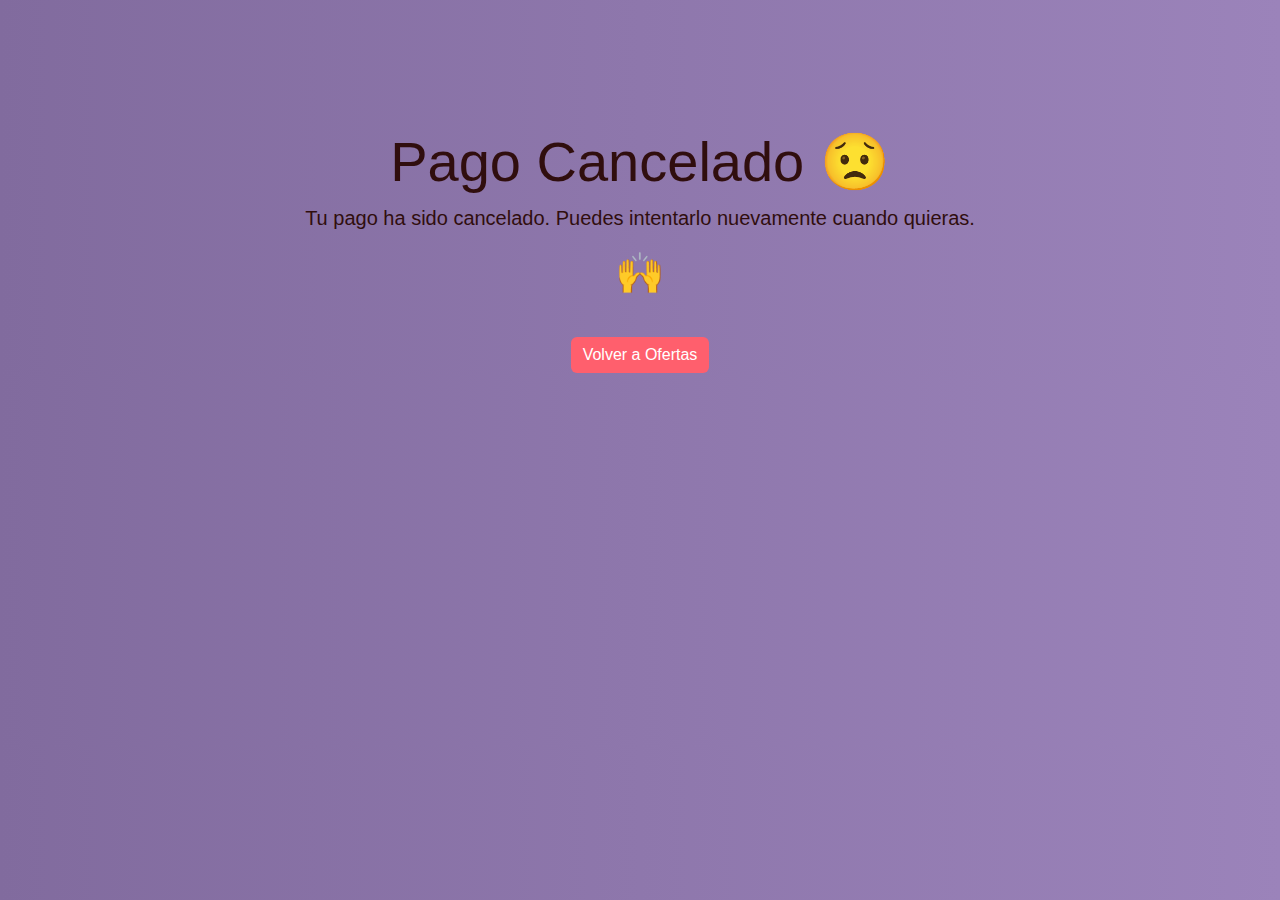
<file: Cancel.html>
<!DOCTYPE html>
<html lang="es">
<head>
  <meta charset="UTF-8" />
  <meta name="viewport" content="width=device-width, initial-scale=1.0" />
  <title>Pago Cancelado - MadridLocal</title>
  <link rel="stylesheet" href="https://cdn.jsdelivr.net/npm/bootstrap@5.3.3/dist/css/bootstrap.min.css" />
  <style>
    body {
      background: linear-gradient(to right, #816b9e, #9b83ba);
      color: #300e0e;
      text-align: center;
      padding-top: 10%;
      font-family: 'Segoe UI', sans-serif;
    }
    .btn-retry {
      margin-top: 2rem;
      background-color: #ff5f6d;
      color: white;
      border: none;
    }
    .btn-retry:hover {
      background-color: #1d0306;
    }
  </style>
</head>
<body>
  <div class="container">
    <h1 class="display-4">Pago Cancelado 😟</h1>
    <p class="lead">Tu pago ha sido cancelado. Puedes intentarlo nuevamente cuando quieras.</p>
    <h1>🙌</h1>
    <a href="ofertas.html" class="btn btn-retry">Volver a Ofertas</a>
  </div>
</body>
</html>
</file>
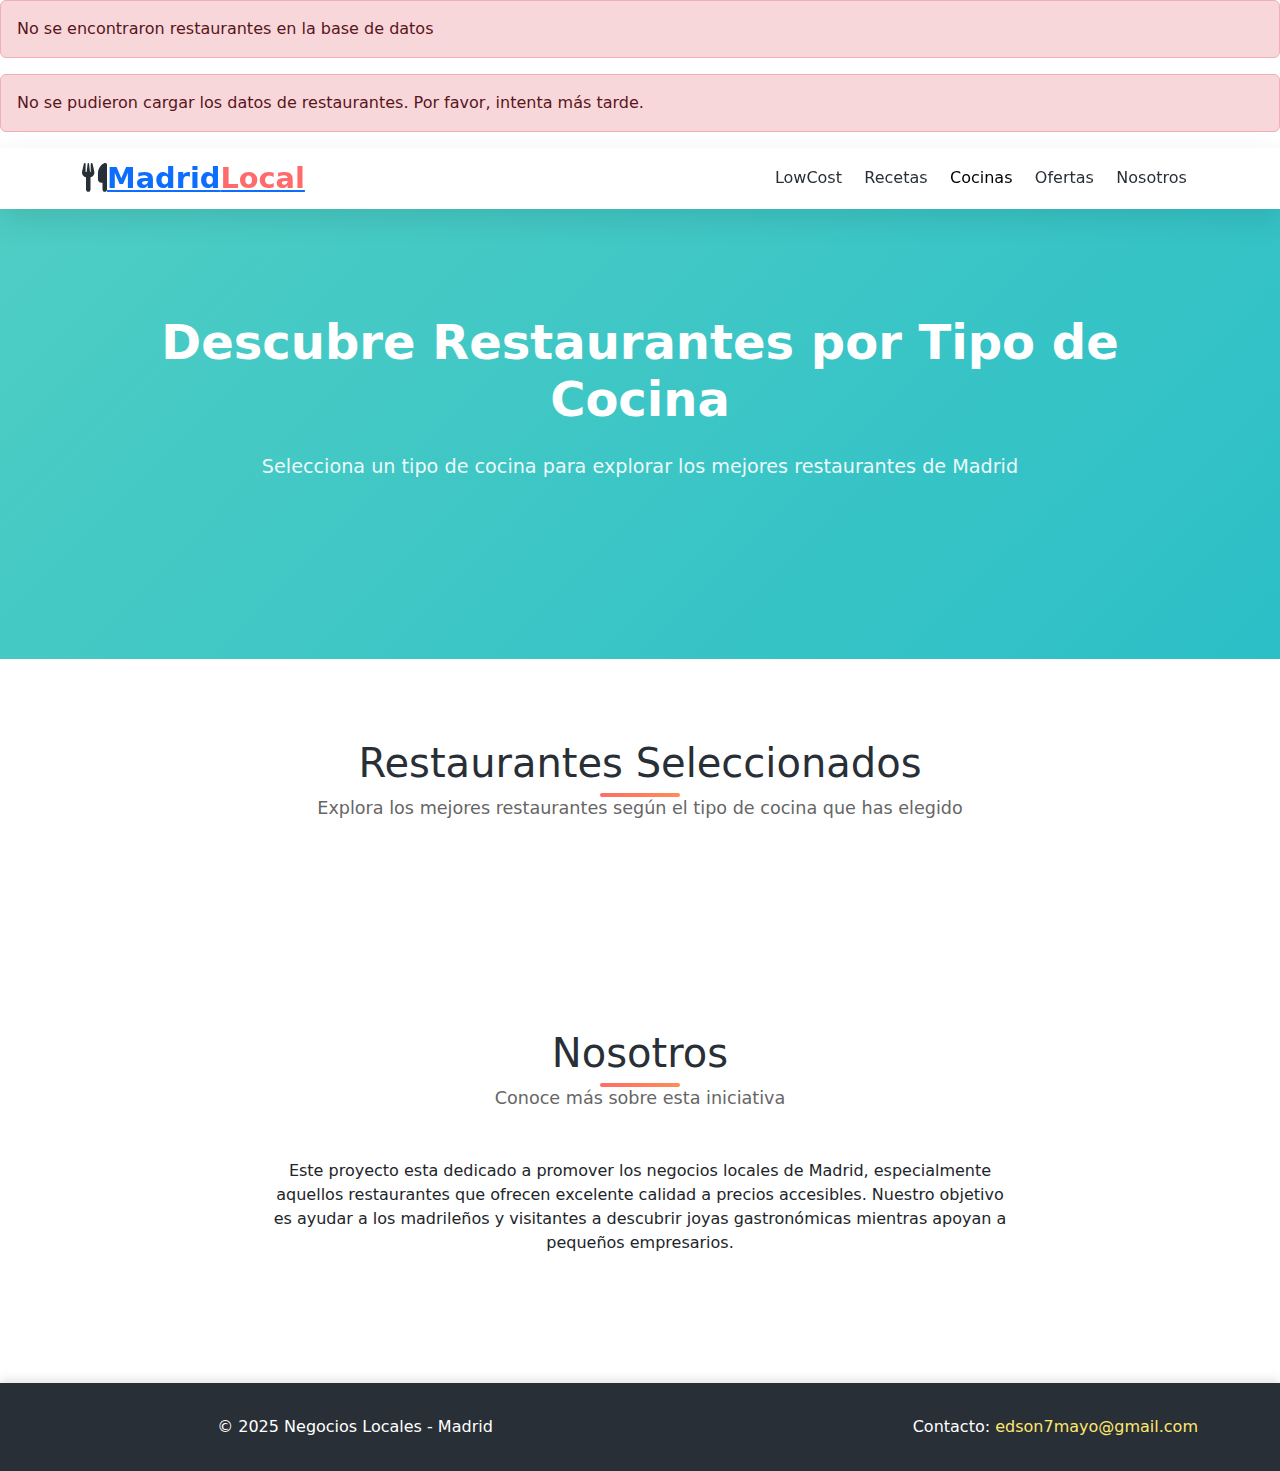
<file: Cocinas.html>
<!DOCTYPE html>
<html lang="es">
<head>
    <meta charset="UTF-8">
    <meta name="viewport" content="width=device-width, initial-scale=1.0">
    <title>Restaurantes por Tipo de Cocina</title>
    <!-- Vincula tu archivo CSS -->
    <link rel="stylesheet" href="CSS/cocina.css">
    <!-- Bootstrap CSS -->
    <link href="https://cdn.jsdelivr.net/npm/bootstrap@5.3.0-alpha1/dist/css/bootstrap.min.css" rel="stylesheet">
    <!-- Font Awesome para iconos -->
    <link rel="stylesheet" href="https://cdnjs.cloudflare.com/ajax/libs/font-awesome/6.0.0-beta3/css/all.min.css">
    <!-- Google Fonts -->
    <link href="https://fonts.googleapis.com/css2?family=Poppins:wght@300;400;500;600;700&display=swap" rel="stylesheet">
</head>
<body>

    <!-- HEADER -->
    <header class="sticky-top">
        <div class="container">
            <nav class="navbar navbar-expand-lg py-2">
                <div class="logo navbar-brand">
                    <h1><i class="fas fa-utensils"></i><a id="nombrepagina" href="index.html">Madrid<span>Local</span></a></h1>
                </div>
                <button class="navbar-toggler" type="button" data-bs-toggle="collapse" data-bs-target="#navbarNav" aria-controls="navbarNav" aria-expanded="false" aria-label="Toggle navigation">
                    <span class="navbar-toggler-icon"></span>
                </button>
                <div class="collapse navbar-collapse" id="navbarNav">
                    <ul class="navbar-nav ms-auto">
                        <li class="nav-item"><a class="nav-link" href="index.html#low-cost">LowCost</a></li>
                        <li class="nav-item"><a class="nav-link" href="meal.html">Recetas</a></li>
                        <li class="nav-item"><a class="nav-link active" href="#cocinas">Cocinas</a></li>
                        <li class="nav-item"><a class="nav-link" href="Ofertas.html">Ofertas</a></li>
                        <li class="nav-item"><a class="nav-link" href="#nosotros">Nosotros</a></li>
                        <li class="nav-item" id="user-menu-container"></li>
                    </ul>
                </div>
            </nav>
        </div>
    </header>

    <!-- HERO SECTION CON TIPOS DE COCINA -->
    <section class="hero cuisine-hero" id="hero">
        <div class="container">
            <div class="row align-items-center">
                <div class="col-md-12 text-center">
                    <h1>Descubre Restaurantes por Tipo de Cocina</h1>
                    <p class="lead">Selecciona un tipo de cocina para explorar los mejores restaurantes de Madrid</p>
                    
                    <div id="cuisine-list" class="cuisine-hero-buttons mt-4">
                        <!-- Aquí se agregarán los botones de cocina dinámicamente con JavaScript -->
                    </div>
                </div>
            </div>
        </div>
    </section>

    <!-- SECCIÓN DE RESTAURANTES POR COCINA -->
    <section id="cocinas">
        <div class="container">
            <div class="section-header text-center">
                <h2>Restaurantes Seleccionados</h2>
                <p>Explora los mejores restaurantes según el tipo de cocina que has elegido</p>
            </div>

            <div id="restaurant-list" class="restaurant-list mt-4">
                <!-- Aquí se agregarán las tarjetas de restaurantes dinámicamente con JavaScript -->
            </div>
        </div>
    </section>

    <!-- NOSOTROS -->
    <section id="nosotros">
        <div class="container">
            <div class="section-header">
                <h2>Nosotros</h2>
                <p>Conoce más sobre esta iniciativa</p>
            </div>
            <div class="row justify-content-center">
                <div class="col-md-8">
                    <p class="text-center">
                        Este proyecto esta dedicado a promover los negocios locales de Madrid, especialmente aquellos restaurantes que ofrecen excelente calidad a precios accesibles. Nuestro objetivo es ayudar a los madrileños y visitantes a descubrir joyas gastronómicas mientras apoyan a pequeños empresarios.
                    </p>
                </div>
            </div>
        </div>
    </section>

    <!-- FOOTER -->
    <footer>
        <div class="container">
            <div class="row">
                <div class="col-md-6">
                    <p>&copy; 2025 Negocios Locales - Madrid</p>
                </div>
                <div class="col-md-6 text-md-end">
                    <p>Contacto: <a href="mailto:edson7mayo@gmail.com">edson7mayo@gmail.com</a></p>
                </div>
            </div>
        </div>
    </footer>

    <!-- Contenedor para los modales -->
    <div class="modal-container">
        <!-- Los modales se generarán dinámicamente con JavaScript -->
         <!-- Modal de confirmación -->
            <div class="modal fade" id="loginModal" tabindex="-1" aria-labelledby="loginModalLabel" aria-hidden="true">
                <div class="modal-dialog modal-dialog-centered">
                    <div class="modal-content border-0 shadow-lg rounded-4">
                    <div class="modal-header bg-primary text-white rounded-top">
                        <h5 class="modal-title" id="loginModalLabel"><i class="fas fa-sign-in-alt"></i> Iniciar sesión requerida</h5>
                        <button type="button" class="btn-close" data-bs-dismiss="modal"></button>
                    </div>
                    <div class="modal-body">
                        Debes iniciar sesión para agregar favoritos.<br>¿Deseas ir a la página de inicio de sesión?
                    </div>
                    <div class="modal-footer">
                        <button type="button" class="view-details-btn" data-bs-dismiss="modal">Cancelar</button>
                        <button id="confirmLoginBtn" type="button" class="view-details-btn">Ir al login</button>
                    </div>
                    </div>
                </div>
            </div>
    </div>

    <!-- Scripts -->
    <script src="Premium.js"></script>
    <script type="module" src="Scripts/Cocina/main.js"></script>
    <script src="https://cdn.jsdelivr.net/npm/bootstrap@5.3.0/dist/js/bootstrap.bundle.min.js"></script>

</body>
</html>
</file>
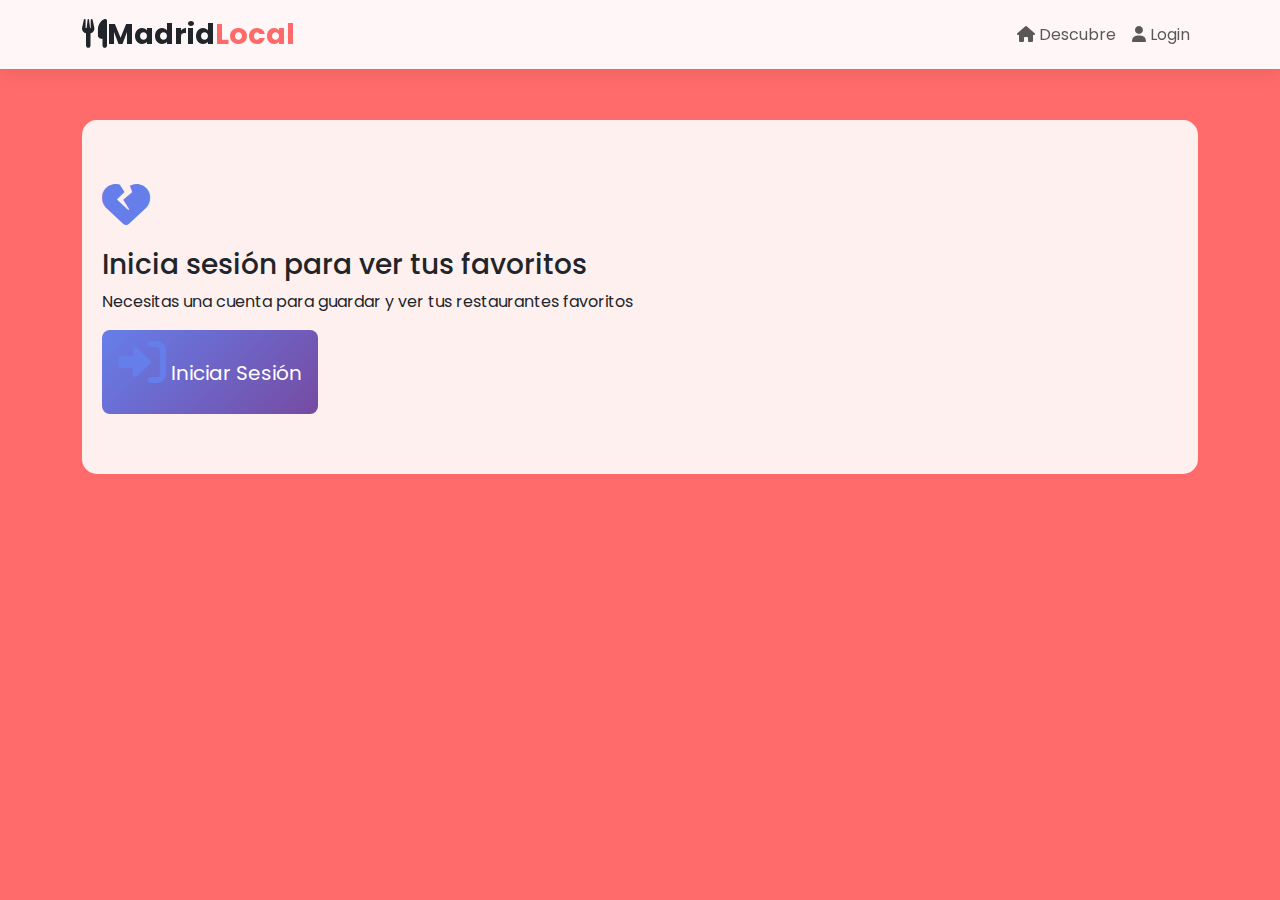
<file: Favoritos.html>
<!DOCTYPE html>
<html lang="es">
<head>
    <meta charset="UTF-8" />
    <meta name="viewport" content="width=device-width, initial-scale=1" />
    <title>Mis Favoritos - MadridLocal</title>

    <!-- Bootstrap CSS -->
    <link href="https://cdn.jsdelivr.net/npm/bootstrap@5.3.0-alpha1/dist/css/bootstrap.min.css" rel="stylesheet" />

    <!-- Font Awesome -->
    <link rel="stylesheet" href="https://cdnjs.cloudflare.com/ajax/libs/font-awesome/6.0.0-beta3/css/all.min.css" />

    
    <!-- Google Fonts -->
    <link href="https://fonts.googleapis.com/css2?family=Poppins:wght@300;400;500;600;700&display=swap" rel="stylesheet" />

    <link rel="stylesheet" href="CSS/Favoritos.css">
</head>
<body>
    <!-- Navigation -->
    <nav class="navbar navbar-expand-lg navbar-light fixed-top">
        <div class="container">
            <a class="navbar-brand" href="index.html">
                <i class="fas fa-utensils"></i> Madrid<span>Local</span>
            </a>
            <div class="navbar-nav ms-auto">
                <a class="nav-link" href="Cocinas.html">
                    <i class="fas fa-home"></i> Descubre
                </a>
                <!-- Logout button when logged in, Login link when not logged in -->
                <div id="auth-section">
                    <a class="nav-link" href="Login.html" id="login-link">
                        <i class="fas fa-user"></i> Login
                    </a>
                    <button class="btn btn-logout" id="logout-btn" style="display: none;" onclick="handleLogout()">
                        <i class="fas fa-sign-out-alt"></i> Cerrar Sesión
                    </button>
                </div>
            </div>
        </div>
    </nav>

    <!-- Main Content -->
    <div class="container" style="margin-top: 100px;">
        <!-- Login Prompt (shown when not logged in) -->
        <div id="login-prompt" class="login-prompt" style="display: none;">
            <i class="fas fa-heart-broken"></i>
            <h3>Inicia sesión para ver tus favoritos</h3>
            <p>Necesitas una cuenta para guardar y ver tus restaurantes favoritos</p>
            <a href="Login.html" class="btn btn-primary btn-lg">
                <i class="fas fa-sign-in-alt"></i> Iniciar Sesión
            </a>
        </div>

        <!-- Main Container (shown when logged in) -->
        <div id="main-content" class="main-container" style="display: none;">
            <!-- User Info -->
            <div id="user-info" class="user-info">
                <div class="d-flex justify-content-between align-items-center">
                    <div>
                        <h5 class="mb-1">
                            <i class="fas fa-user-circle"></i> 
                            Bienvenido, <span id="username-display"></span>
                        </h5>
                        <p class="mb-0 text-muted">Aquí están tus restaurantes favoritos</p>
                    </div>
                    <div>
                        <span class="favorites-count">
                            <i class="fas fa-heart"></i> 
                            <span id="favorites-count">0</span> favoritos
                        </span>
                    </div>
                </div>
            </div>

            <!-- Page Header -->
            <div class="page-header">
                <h1><i class="fas fa-heart text-danger"></i> Mis Restaurantes Favoritos</h1>
                <p>Gestiona tu lista de restaurantes favoritos de Madrid</p>
            </div>

            <!-- Loading State -->
            <div id="loading-state" class="loading-spinner">
                <div class="spinner-border text-primary" role="status">
                    <span class="visually-hidden">Cargando favoritos...</span>
                </div>
            </div>

            <!-- Error State -->
            <div id="error-state" class="error-message" style="display: none;">
                <i class="fas fa-exclamation-triangle"></i>
                <h4>Error al cargar favoritos</h4>
                <p>No se pudieron cargar tus restaurantes favoritos. Por favor, inténtalo de nuevo.</p>
                <button class="btn btn-primary" onclick="loadFavorites()">
                    <i class="fas fa-redo"></i> Reintentar
                </button>
            </div>

            <!-- Empty State -->
            <div id="empty-state" class="empty-state" style="display: none;">
                <i class="fas fa-heart-broken"></i>
                <h4>No tienes favoritos aún</h4>
                <p>Explora nuestros restaurantes y agrega tus favoritos para verlos aquí</p>
                <a href="Cocinas.html" class="btn btn-primary">
                    <i class="fas fa-search"></i> Explorar Restaurantes
                </a>
            </div>

            <!-- Favorites Container -->
            <div id="favorites-container" class="row g-4" style="display: none;">
                <!-- Los favoritos se cargarán aquí dinámicamente -->
            </div>
            <!-- Actions -->
            <div class="text-center mt-4" id="actions-section" style="display: none;">
                <a href="Cocinas.html" class="btn btn-outline-primary me-3">
                    <i class="fas fa-plus"></i> Agregar más favoritos
                </a>
                <button class="btn btn-outline-danger" onclick="removeAllFavorites()">
                    <i class="fas fa-trash"></i> Eliminar todos los favoritos
                </button>
            </div>
        </div>
    </div>
<!-- Modal -->
    <div class="modal fade" id="restaurantModal" tabindex="-1" aria-labelledby="restaurantModalLabel" aria-hidden="true">
        <div class="modal-dialog">
            <div class="modal-content">
            <div class="modal-header">
                <h5 class="modal-title" id="restaurantModalLabel">Detalles del Restaurante</h5>
                <button type="button" class="btn-close" data-bs-dismiss="modal" aria-label="Cerrar"></button>
            </div>
            <div class="modal-body" id="restaurantModalBody">
                <!-- Aquí se insertan los detalles dinámicamente -->
            </div>
            <div class="modal-footer">
                <button type="button" class="btn btn-secondary" data-bs-dismiss="modal">Cerrar</button>
            </div>
            </div>
        </div>
    </div>
    <!-- Bootstrap JS Bundle -->
    <script src="https://cdn.jsdelivr.net/npm/bootstrap@5.3.0-alpha1/dist/js/bootstrap.bundle.min.js"></script>

    <!-- Premium.js script -->
    <script src="Premium.js"></script>

    <script type="module" src="Scripts/Favoritos/favoritos.js"></script>
</body>
</html>
</file>
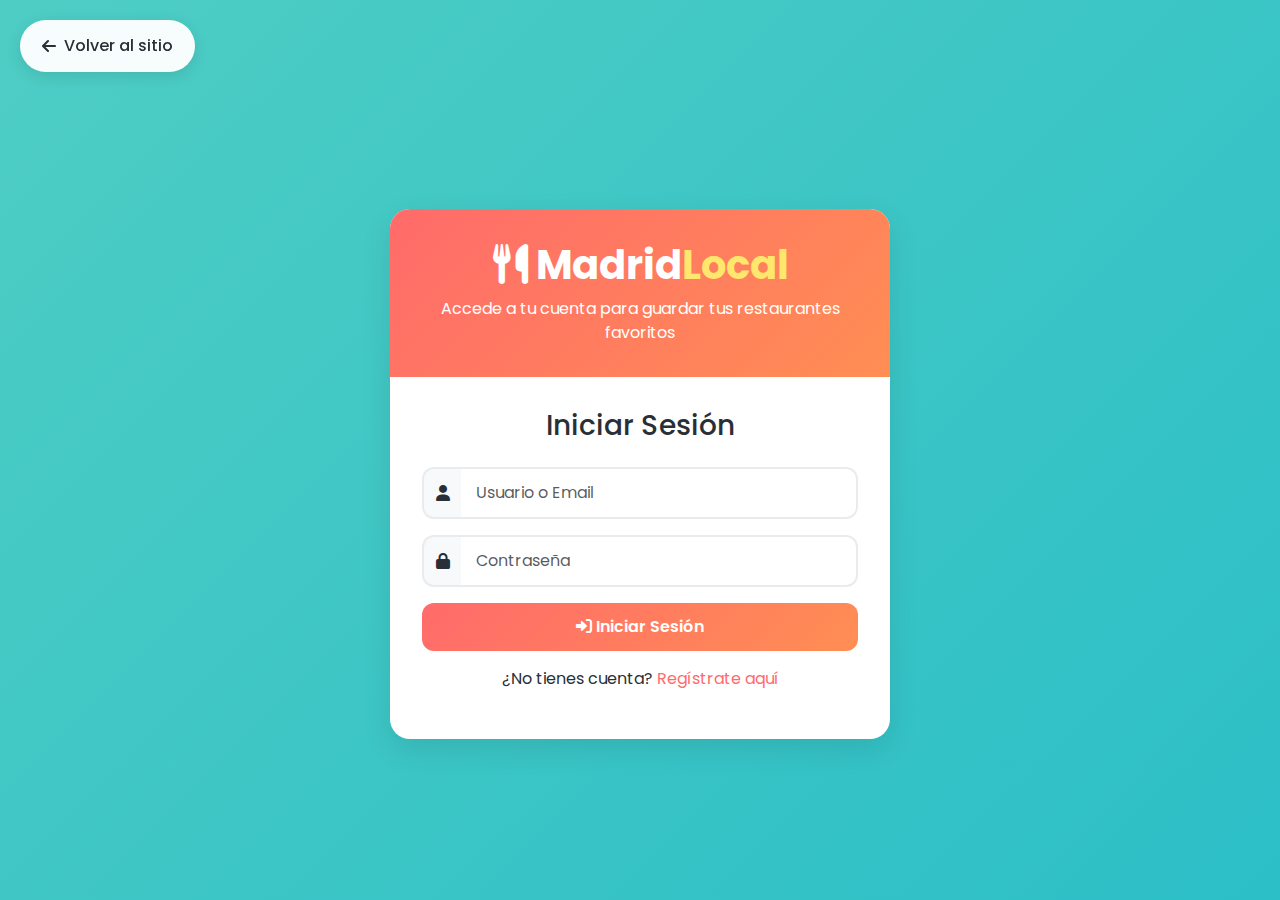
<file: Login.html>
<!DOCTYPE html>
<html lang="es">
<head>
    <meta charset="UTF-8">
    <meta name="viewport" content="width=device-width, initial-scale=1.0">
    <title>Login - MadridLocal</title>
    <!-- Bootstrap CSS -->
    <link href="https://cdn.jsdelivr.net/npm/bootstrap@5.3.0-alpha1/dist/css/bootstrap.min.css" rel="stylesheet">
    <!-- Font Awesome para iconos -->
    <link rel="stylesheet" href="https://cdnjs.cloudflare.com/ajax/libs/font-awesome/6.0.0-beta3/css/all.min.css">
    <!-- Google Fonts -->
    <link href="https://fonts.googleapis.com/css2?family=Poppins:wght@300;400;500;600;700&display=swap" rel="stylesheet">
    <link rel="stylesheet" href="CSS/login.css">
</head>
<body>
    <a href="cocinas.html" class="back-to-site">
        <i class="fas fa-arrow-left"></i> Volver al sitio
    </a>

    <!-- Formularios de Login/Registro -->
    <div id="auth-container" class="login-container">
        <div class="login-header">
            <h1><i class="fas fa-utensils"></i> Madrid<span>Local</span></h1>
            <p class="mb-0">Accede a tu cuenta para guardar tus restaurantes favoritos</p>
        </div>
        
        <div class="login-body">
            <!-- Formulario Login -->
            <div id="login-form">
                <h3 class="text-center mb-4">Iniciar Sesión</h3>
                <form>
                    <div class="mb-3">
                        <div class="input-group">
                            <span class="input-group-text"><i class="fas fa-user"></i></span>
                            <input type="text" class="form-control" id="usernameOrEmail" placeholder="Usuario o Email" required>
                        </div>
                    </div>
                    <div class="mb-3">
                        <div class="input-group">
                            <span class="input-group-text"><i class="fas fa-lock"></i></span>
                            <input type="password" class="form-control" id="password" placeholder="Contraseña" required>
                        </div>
                    </div>
                    <div class="d-grid mb-3">
                        <button type="button" id="btn-login" class="btn btn-primary">
                            <i class="fas fa-sign-in-alt"></i> Iniciar Sesión
                        </button>
                    </div>
                </form>
                <div class="text-center">
                    <p>¿No tienes cuenta? <a href="#" id="show-register" class="text-decoration-none">Regístrate aquí</a></p>
                </div>
            </div>

            <!-- Formulario Registro -->
            <div id="register-form" style="display:none;">
                <h3 class="text-center mb-4">Crear Cuenta</h3>
                <form>
                    <div class="mb-3">
                        <div class="input-group">
                            <span class="input-group-text"><i class="fas fa-user"></i></span>
                            <input type="text" class="form-control" id="register-username" placeholder="Usuario" required>
                        </div>
                    </div>
                    <div class="mb-3">
                        <div class="input-group">
                            <span class="input-group-text"><i class="fas fa-envelope"></i></span>
                            <input type="email" class="form-control" id="register-email" placeholder="Correo electrónico" required>
                        </div>
                    </div>
                    <div class="mb-3">
                        <div class="input-group">
                            <span class="input-group-text"><i class="fas fa-lock"></i></span>
                            <input type="password" class="form-control" id="register-password" placeholder="Contraseña" required>
                        </div>
                    </div>
                    <div class="d-grid mb-3">
                        <button type="button" id="btn-register" class="btn btn-primary">
                            <i class="fas fa-user-plus"></i> Registrarse
                        </button>
                    </div>
                </form>
                <div class="text-center">
                    <p>¿Ya tienes cuenta? <a href="#" id="show-login" class="text-decoration-none">Inicia sesión aquí</a></p>
                </div>
            </div>
        </div>
    </div>

    <!-- Mensaje de éxito después del login -->
    <div id="success-container" class="success-message" style="display:none;">
        <h2><i class="fas fa-check-circle"></i> ¡Bienvenido!</h2>
        <p>Has iniciado sesión correctamente.</p>
        <a href="cocinas.html" class="btn">
            <i class="fas fa-utensils"></i> Explorar todos nuestros restaurantes
        </a>
    </div>

    <!-- Scripts -->
    <script src="https://cdn.jsdelivr.net/npm/bootstrap@5.3.0/dist/js/bootstrap.bundle.min.js"></script>
    <script src="Premium.js"></script>
    <!-- Funciona?-->
</body>
</html>
</file>
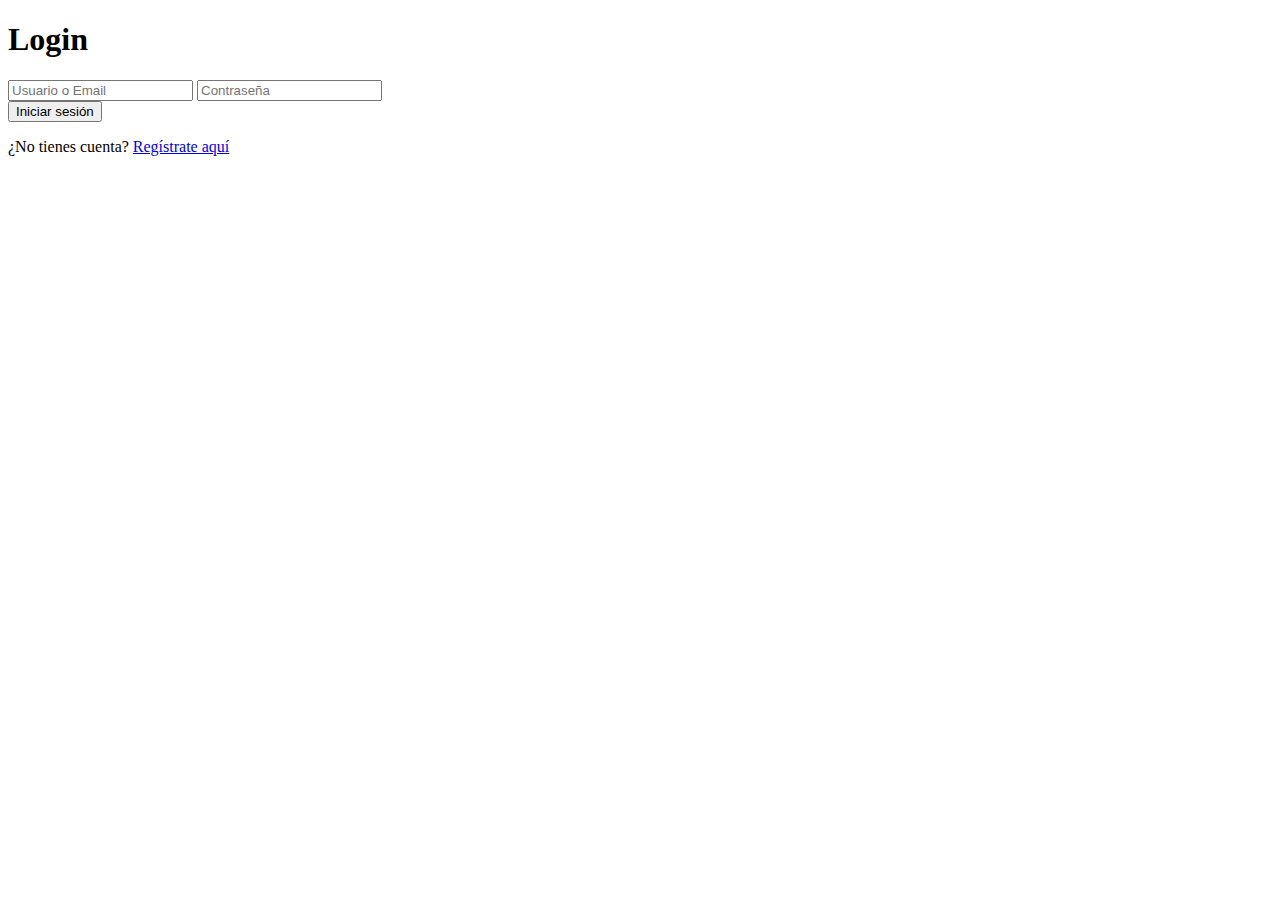
<file: Loginbase.html>
<!DOCTYPE html>
<html lang="es">
<head>
  <meta charset="UTF-8" />
  <title>Demo sesión con token</title>
</head>
<body>
  <h1>Login</h1>

  <!-- Formulario Login -->
  <div id="login-form">
    <input type="text" id="usernameOrEmail" placeholder="Usuario o Email" />
    <input type="password" id="password" placeholder="Contraseña" /><br>
    <button id="btn-login">Iniciar sesión</button>
    <p>¿No tienes cuenta? <a href="#" id="show-register">Regístrate aquí</a></p>
  </div>

  <!-- Formulario Registro (oculto por defecto) -->
  <div id="register-form" style="display:none;">
    <input type="text" id="register-username" placeholder="Usuario" /><br>
    <input type="email" id="register-email" placeholder="Correo electrónico" /><br>
    <input type="password" id="register-password" placeholder="Contraseña" /><br>
    <button id="btn-register">Registrarse</button>
    <p>¿Ya tienes cuenta? <a href="#" id="show-login">Inicia sesión aquí</a></p>
  </div>

  <!-- Información usuario y favoritos -->
  <div id="user-info" style="display:none;">
    <h2>Bienvenido, <span id="user-name"></span></h2>
    <button id="btn-logout">Cerrar sesión</button>
    <h3>Favoritos</h3>
    <ul id="favorites-list"></ul>

    <h3>Agregar favorito</h3>
    <input type="text" id="new-favorite-id" placeholder="ID del restaurante" />
    <button id="btn-add-favorite">Agregar favorito</button>
  </div>

  <script>
    const API_BASE = "https://tfg-zbc8.onrender.com/api";

    window.onload = () => {
      const token = localStorage.getItem('sessionToken');
      if (token) {
        validarSesion(token);
      }
    };

    // Mostrar formulario de registro
    document.getElementById('show-register').onclick = (e) => {
      e.preventDefault();
      document.getElementById('login-form').style.display = 'none';
      document.getElementById('register-form').style.display = 'block';
    };

    // Mostrar formulario de login
    document.getElementById('show-login').onclick = (e) => {
      e.preventDefault();
      document.getElementById('register-form').style.display = 'none';
      document.getElementById('login-form').style.display = 'block';
    };

    // Registro
    document.getElementById('btn-register').onclick = () => {
      const username = document.getElementById('register-username').value.trim();
      const email = document.getElementById('register-email').value.trim();
      const password = document.getElementById('register-password').value;

      if (!username || !email || !password) {
        alert('Por favor, completa todos los campos');
        return;
      }

      fetch(`${API_BASE}/auth/register`, {
        method: 'POST',
        headers: {'Content-Type': 'application/json'},
        body: JSON.stringify({ username, email, password })
      })
      .then(res => {
        if (!res.ok) return res.text().then(text => { throw new Error(text) });
        return res.text();
      })
      .then(msg => {
        alert(msg);
        // Después de registrarse mostrar login y limpiar campos registro
        document.getElementById('register-username').value = '';
        document.getElementById('register-email').value = '';
        document.getElementById('register-password').value = '';
        document.getElementById('register-form').style.display = 'none';
        document.getElementById('login-form').style.display = 'block';
      })
      .catch(err => alert(`Error: ${err.message}`));
    };

    // Login
    document.getElementById('btn-login').onclick = () => {
      const usernameOrEmail = document.getElementById('usernameOrEmail').value.trim();
      const password = document.getElementById('password').value;

      fetch(`${API_BASE}/auth/login`, {
        method: 'POST',
        headers: {'Content-Type': 'application/json'},
        body: JSON.stringify({usernameOrEmail , password})
      })
      .then(res => {
        if (!res.ok) throw new Error('Login fallido');
        return res.json();
      })
      .then(data => {
        localStorage.setItem('sessionToken', data.token);
        validarSesion(data.token);
      })
      .catch(() => alert('Usuario o contraseña incorrectos'));
    };

    // Logout
    document.getElementById('btn-logout').onclick = () => {
      const token = localStorage.getItem('sessionToken');
      if (!token) return;

      fetch(`${API_BASE}/auth/logout`, {
        method: 'POST',
        headers: {'Content-Type': 'application/json'},
        body: JSON.stringify({token})
      }).finally(() => {
        localStorage.removeItem('sessionToken');
        mostrarLogin();
      });
    };

    // Mostrar usuario y favoritos
    function mostrarUsuario(user) {
      document.getElementById('user-name').textContent = user.username;
      document.getElementById('login-form').style.display = 'none';
      document.getElementById('register-form').style.display = 'none';
      document.getElementById('user-info').style.display = 'block';
    }

    // Mostrar login
    function mostrarLogin() {
      document.getElementById('login-form').style.display = 'block';
      document.getElementById('register-form').style.display = 'none';
      document.getElementById('user-info').style.display = 'none';
      document.getElementById('favorites-list').innerHTML = '';
    }

    // Validar sesión con token
    function validarSesion(token) {
      fetch(`${API_BASE}/auth/validate?token=${token}`)
        .then(res => {
          if (!res.ok) throw new Error('Sesión inválida');
          return res.json();
        })
        .then(user => {
          mostrarUsuario(user);
          cargarFavoritos(token);
        })
        .catch(() => {
          localStorage.removeItem('sessionToken');
          mostrarLogin();
        });
    }

    // Cargar favoritos
    function cargarFavoritos(token) {
      fetch(`${API_BASE}/auth/user/favorites`, {
        method: 'GET',
        headers: { 'Authorization': `Bearer ${token}` }
      })
      .then(res => {
        if (!res.ok) throw new Error('No autorizado');
        return res.json();
      })
      .then(favorites => {
        const ul = document.getElementById('favorites-list');
        ul.innerHTML = '';
        favorites.forEach(fav => {
          const li = document.createElement('li');
          li.textContent = fav.name;

          const btnEliminar = document.createElement('button');
          btnEliminar.textContent = 'Eliminar';
          btnEliminar.style.marginLeft = '10px';
          btnEliminar.onclick = () => eliminarFavorito(token, fav.locationId);

          li.appendChild(btnEliminar);
          ul.appendChild(li);
        });
      })
      .catch(err => {
        console.error('Error cargando favoritos:', err);
      });
    }

    // Agregar favorito
    document.getElementById('btn-add-favorite').onclick = () => {
      const token = localStorage.getItem('sessionToken');
      if (!token) {
        alert('Debe iniciar sesión');
        return;
      }
      const locationId = document.getElementById('new-favorite-id').value.trim();
      if (!locationId) {
        alert('Ingrese un ID válido');
        return;
      }

      fetch(`${API_BASE}/user/favorites/add/${locationId}`, {
        method: 'POST',
        headers: { 'Authorization': `Bearer ${token}` }
      })
      .then(res => {
        if (!res.ok) throw new Error('Error al agregar favorito');
        return res.text();
      })
      .then(msg => {
        alert(msg);
        cargarFavoritos(token);
        document.getElementById('new-favorite-id').value = '';
      })
      .catch(err => {
        alert('No se pudo agregar favorito');
        console.error(err);
      });
    };

    // Eliminar favorito
    function eliminarFavorito(token, locationId) {
      fetch(`${API_BASE}/user/favorites/remove/${locationId}`, {
        method: 'DELETE',
        headers: { 'Authorization': `Bearer ${token}` }
      })
      .then(res => {
        if (!res.ok) throw new Error('Error al eliminar favorito');
        return res.text();
      })
      .then(msg => {
        alert(msg);
        cargarFavoritos(token);
      })
      .catch(err => {
        alert('No se pudo eliminar favorito');
        console.error(err);
      });
    }
  </script>
</body>
</html>
</file>
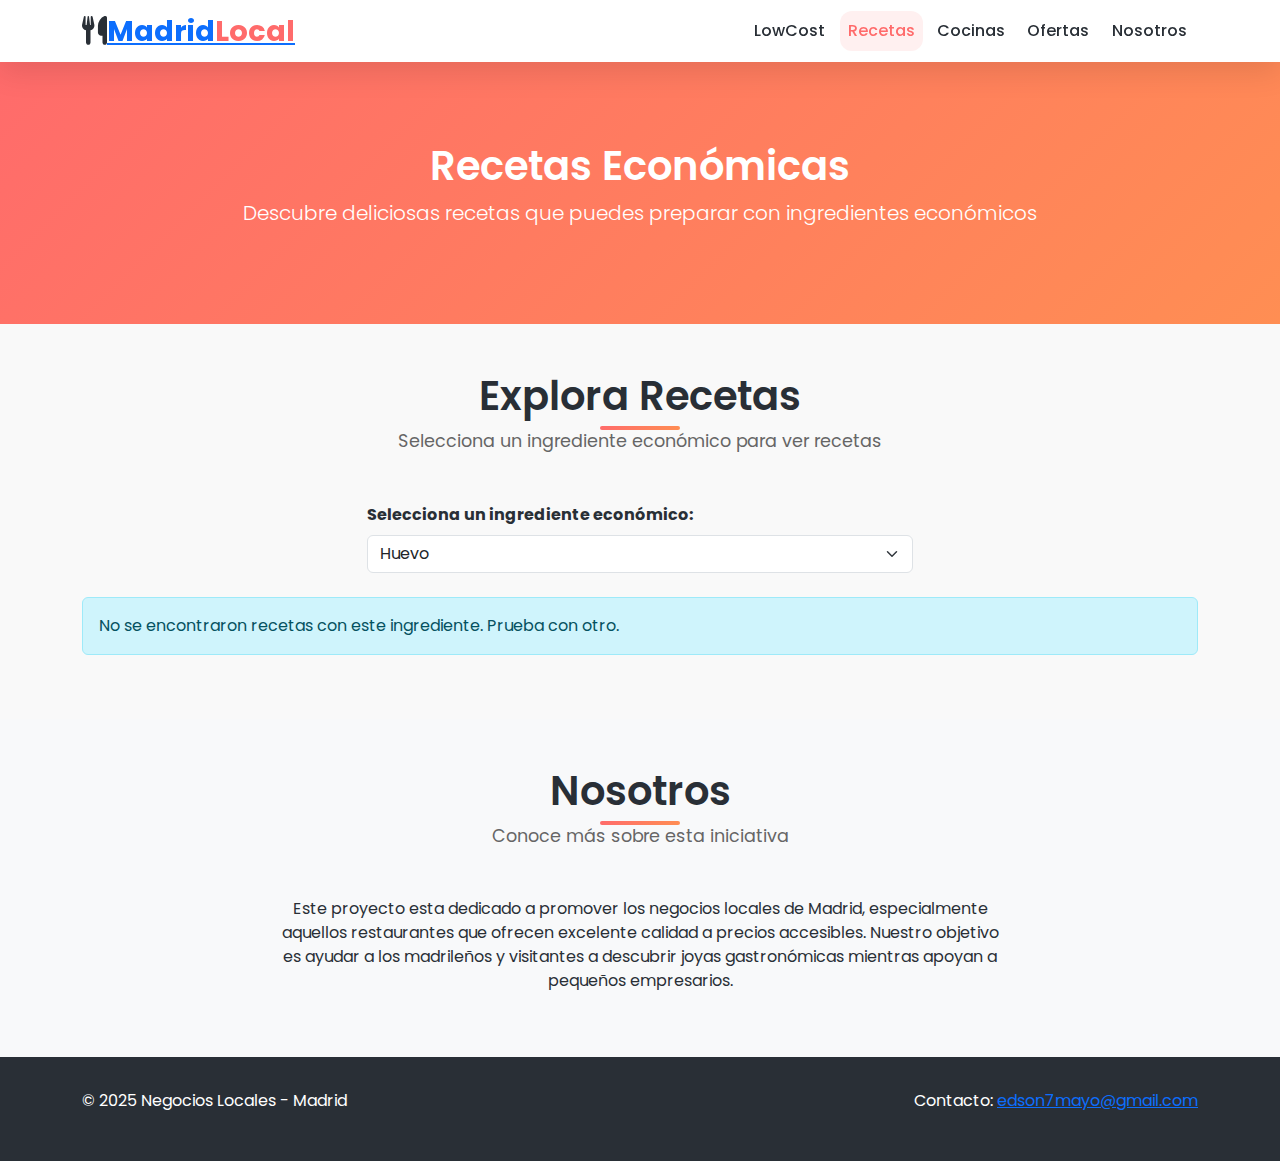
<file: meal.html>
<!DOCTYPE html>
<html lang="es">
<head>
  <meta charset="UTF-8" />
  <meta name="viewport" content="width=device-width, initial-scale=1.0" />
  <title>Recetas Económicas - Madrid Local</title>
  <!-- Bootstrap CSS -->
  <link href="https://cdn.jsdelivr.net/npm/bootstrap@5.3.0/dist/css/bootstrap.min.css" rel="stylesheet">
  <!-- Font Awesome para iconos -->
  <link rel="stylesheet" href="https://cdnjs.cloudflare.com/ajax/libs/font-awesome/6.0.0-beta3/css/all.min.css">
  <!-- Google Fonts -->
  <link href="https://fonts.googleapis.com/css2?family=Poppins:wght@300;400;500;600;700&display=swap" rel="stylesheet">
  <!-- CSS personalizado -->
  <link rel="stylesheet" href="CSS/index.css">
  <style>
    /* Estilos específicos para la página de recetas */
    .meal-card {
      transition: all 0.3s ease;
      height: 100%;
      border-radius: var(--radius);
      overflow: hidden;
      box-shadow: var(--shadow);
    }
    
    .meal-card:hover {
      transform: translateY(-5px);
      box-shadow: 0 15px 30px rgba(0, 0, 0, 0.15);
    }
    
    .meal-card img {
      height: 200px;
      object-fit: cover;
    }
    
    .ver-ingredientes {
      background: var(--primary);
      color: white;
      border: none;
      padding: 0.5rem 1rem;
      border-radius: 20px;
      font-weight: 500;
      display: inline-flex;
      align-items: center;
      gap: 0.5rem;
      transition: all 0.3s ease;
    }
    
    .ver-ingredientes:hover {
      background: #ff5252;
      transform: translateY(-2px);
      box-shadow: 0 5px 15px rgba(255, 107, 107, 0.3);
      color: white;
    }
    
    .recipe-hero {
      padding: 5rem 0;
      background: var(--gradient-1);
      color: white;
      position: relative;
      overflow: hidden;
    }
    
    /* Estilos para el modal de ingredientes */
    .modal-recipe-details {
      display: flex;
      flex-direction: column;
    }
    
    .modal-recipe-img-container {
      width: 100%;
      padding: 15px;
      background-color: #fff;
    }
    
    .modal-recipe-img {
      width: 100%;
      height: 350px;
      position: relative;
      overflow: hidden;
      border-radius: 8px;
      box-shadow: 0 5px 15px rgba(0, 0, 0, 0.2);
    }
    
    .modal-recipe-img img {
      width: 100%;
      height: 100%;
      object-fit: cover;
    }
    
    .modal-recipe-content {
      padding: 1.5rem;
    }
    
    .ingredientes-list {
      list-style-type: none;
      padding-left: 0;
    }
    
    .ingredientes-list li {
      padding: 8px 0;
      border-bottom: 1px dashed #eee;
      display: flex;
      justify-content: space-between;
    }
    
    .ingredientes-list li:last-child {
      border-bottom: none;
    }
    
    .precio-total-modal {
      font-size: 1.2rem;
      color: var(--primary);
      font-weight: 600;
      margin-top: 1rem;
      padding-top: 1rem;
      border-top: 2px solid #f0f0f0;
    }
    
    @media (min-width: 768px) {
      .modal-recipe-details {
        flex-direction: row;
      }
      
      .modal-recipe-img-container {
        width: 55%;
        padding: 20px;
      }
      
      .modal-recipe-img {
        height: 400px;
      }
      
      .modal-recipe-content {
        width: 45%;
      }
    }
  </style>
</head>
<body>
  <!-- HEADER -->
  <header class="sticky-top">
    <div class="container">
      <nav class="navbar navbar-expand-lg py-2">
        <div class="logo navbar-brand">
          <h1><i class="fas fa-utensils"></i><a href="index.html">Madrid<span>Local</span></a></h1>
        </div>
        <button class="navbar-toggler" type="button" data-bs-toggle="collapse" data-bs-target="#navbarNav" aria-controls="navbarNav" aria-expanded="false" aria-label="Toggle navigation">
          <span class="navbar-toggler-icon"></span>
        </button>
        <div class="collapse navbar-collapse" id="navbarNav">
          <ul class="navbar-nav ms-auto">
            <li class="nav-item"><a class="nav-link" href="index.html#low-cost">LowCost</a></li>
            <li class="nav-item"><a class="nav-link active" href="#recetas">Recetas</a></li>
            <li class="nav-item"><a class="nav-link" href="Cocinas.html">Cocinas</a></li>
            <li class="nav-item"><a class="nav-link" href="Ofertas.html">Ofertas</a></li>
            <li class="nav-item"><a class="nav-link" href="#nosotros">Nosotros</a></li>
            <li class="nav-item" id="user-menu-container"></li>
          </ul>
        </div>
      </nav>
    </div>
  </header>

  <!-- HERO SECTION -->
  <section class="recipe-hero" id="recetas">
    <div class="container">
      <div class="row align-items-center">
        <div class="col-md-12 text-center">
          <h1>Recetas Económicas</h1>
          <p class="lead">Descubre deliciosas recetas que puedes preparar con ingredientes económicos</p>
        </div>
      </div>
    </div>
  </section>

  <!-- CONTENIDO PRINCIPAL -->
  <section class="py-5">
    <div class="container">
      <div class="section-header">
        <h2>Explora Recetas</h2>
        <p>Selecciona un ingrediente económico para ver recetas</p>
      </div>

      <!-- Selector de ingrediente -->
      <div class="row mb-4 justify-content-center">
        <div class="col-md-6">
          <label for="ingredienteSelect" class="form-label fw-bold">Selecciona un ingrediente económico:</label>
          <select class="form-select" id="ingredienteSelect">
            <option value="egg">Huevo</option>
            <option value="chicken">Pollo</option>
            <option value="beef">Carne</option>
            <option value="rice">Arroz</option>
            <option value="bread">Pan</option>
            <option value="onion">Cebolla</option>
            <option value="cheese">Queso</option>
            <option value="tomato">Tomate</option>
            <option value="carrot">Zanahoria</option>
            <option value="cabbage">Repollo</option>
            <option value="lentils">Lentejas</option>
            <option value="lemon">Limon</option>
          </select>
        </div>
      </div>

      <!-- Contenedor de recetas -->
      <div id="recetasContainer" class="row g-4 justify-content-center"></div>
    </div>
  </section>

  <!-- NOSOTROS -->
  <section id="nosotros" class="bg-light py-5">
    <div class="container">
      <div class="section-header">
        <h2>Nosotros</h2>
        <p>Conoce más sobre esta iniciativa</p>
      </div>
      <div class="row justify-content-center">
        <div class="col-md-8">
          <p class="text-center">
            Este proyecto esta dedicado a promover los negocios locales de Madrid, especialmente aquellos restaurantes que ofrecen excelente calidad a precios accesibles. Nuestro objetivo es ayudar a los madrileños y visitantes a descubrir joyas gastronómicas mientras apoyan a pequeños empresarios.
          </p>
        </div>
      </div>
    </div>
  </section>

  <!-- FOOTER -->
  <footer>
    <div class="container">
      <div class="row">
        <div class="col-md-6">
          <p>&copy; 2025 Negocios Locales - Madrid</p>
        </div>
        <div class="col-md-6 text-md-end">
          <p>Contacto: <a href="mailto:edson7mayo@gmail.com">edson7mayo@gmail.com</a></p>
        </div>
      </div>
    </div>
  </footer>

  <!-- Contenedor para los modales de recetas -->
  <div class="modal-container">
    <!-- Los modales se generarán dinámicamente con JavaScript -->
  </div>

  <!-- Bootstrap JS -->
  <script src="https://cdn.jsdelivr.net/npm/bootstrap@5.3.0/dist/js/bootstrap.bundle.min.js"></script>
  <script src="Premium.js"></script>
  <script src="/Scripts/Meal/meal.js"></script>
</body>
</html>
</file>
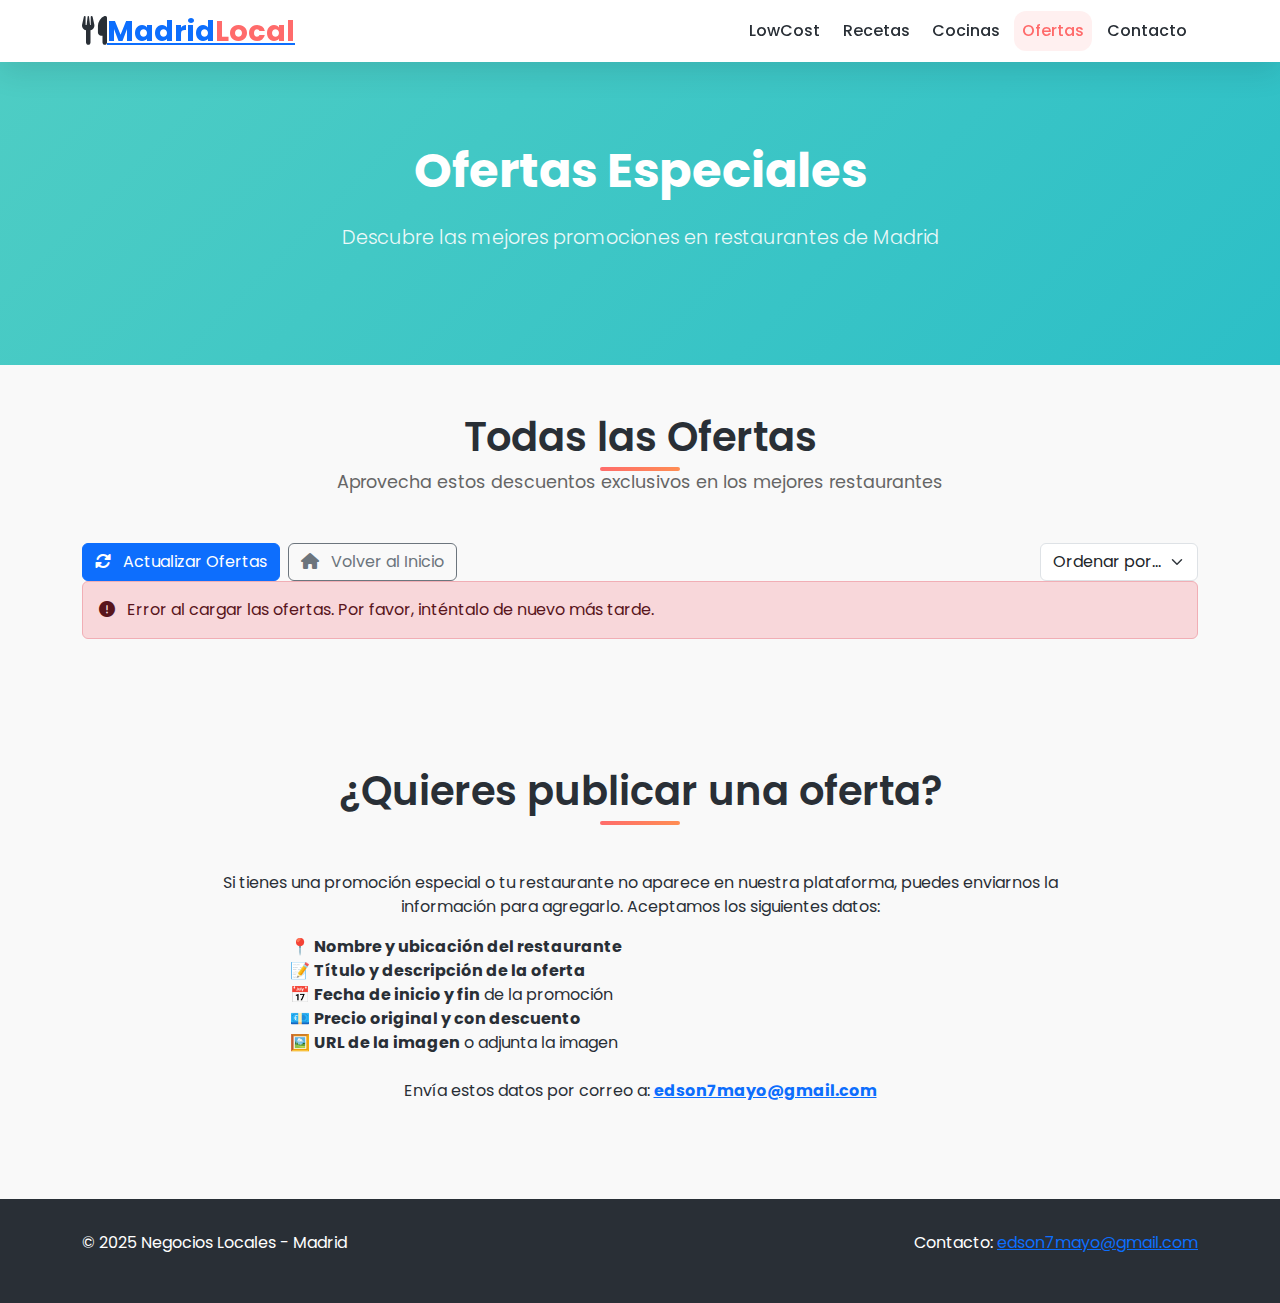
<file: Ofertas.html>
<!DOCTYPE html>
<html lang="es">
<head>
  <meta charset="UTF-8">
  <meta name="viewport" content="width=device-width, initial-scale=1.0">
  <title>Ofertas Especiales - Madrid Local</title>
  <!-- Bootstrap CSS -->
  <link href="https://cdn.jsdelivr.net/npm/bootstrap@5.3.0/dist/css/bootstrap.min.css" rel="stylesheet">
  <!-- Font Awesome para iconos -->
  <link rel="stylesheet" href="https://cdnjs.cloudflare.com/ajax/libs/font-awesome/6.0.0-beta3/css/all.min.css">
  <!-- Google Fonts -->
  <link href="https://fonts.googleapis.com/css2?family=Poppins:wght@300;400;500;600;700&display=swap" rel="stylesheet">
  <!-- CSS personalizado -->
  <link rel="stylesheet" href="CSS/index.css">
</head>
<body>

  <!-- HEADER -->
  <header class="sticky-top">
    <div class="container">
      <nav class="navbar navbar-expand-lg py-2">
        <div class="logo navbar-brand">
          <h1><i class="fas fa-utensils"></i><a href="index.html">Madrid<span>Local</span></a></h1>
        </div>
        <button class="navbar-toggler" type="button" data-bs-toggle="collapse" data-bs-target="#navbarNav" aria-controls="navbarNav" aria-expanded="false" aria-label="Toggle navigation">
          <span class="navbar-toggler-icon"></span>
        </button>
        <div class="collapse navbar-collapse" id="navbarNav">
          <ul class="navbar-nav ms-auto">
            <li class="nav-item"><a class="nav-link" href="index.html#low-cost">LowCost</a></li>
            <li class="nav-item"><a class="nav-link" href="meal.html">Recetas</a></li>
            <li class="nav-item"><a class="nav-link" href="Cocinas.html">Cocinas</a></li>
            <li class="nav-item"><a class="nav-link active" href="Ofertas.html">Ofertas</a></li>
            <li class="nav-item"><a class="nav-link" href="#contacto">Contacto</a></li>
            <li class="nav-item" id="user-menu-container"></li>
          </ul>
        </div>
      </nav>
    </div>
  </header>

  <!-- HERO SECTION PARA OFERTAS -->
  <section class="hero">
    <div class="container">
      <div class="row">
        <div class="col-md-8 mx-auto text-center">
          <h1>Ofertas Especiales</h1>
          <p class="lead">Descubre las mejores promociones en restaurantes de Madrid</p>
        </div>
      </div>
    </div>
  </section>
  

  <!-- LISTADO DE OFERTAS -->
  <section class="offers-list py-5">
    <div class="container">
      <div class="section-header">
        <h2>Todas las Ofertas</h2>
        <p>Aprovecha estos descuentos exclusivos en los mejores restaurantes</p>
      </div>
      
    <div class="offers-filter d-flex justify-content-between align-items-center flex-wrap">
      <div class="d-flex gap-2">
        <button id="reload-offers-btn" class="btn btn-primary">
          <i class="fas fa-sync-alt me-2"></i> Actualizar Ofertas
        </button>
        <a href="index.html" class="btn btn-outline-secondary">
          <i class="fas fa-home me-2"></i> Volver al Inicio
        </a>
      </div>
      <div class="d-flex gap-2 mt-3 mt-md-0">
        <select id="filter-select" class="form-select">
          <option value="">Ordenar por...</option>
          <option value="price">Precio</option>
          <option value="name">Nombre</option>
          <option value="date">Fecha</option>
        </select>
      </div>
    </div>
      
      <!-- Contenedor para el mensaje de carga o error -->
      <div id="offers-status" class="mb-4"></div>
      
      <!-- Contenedor para las tarjetas de ofertas -->
      <div id="all-offers-container" class="row g-4">
        <!-- Las ofertas se cargarán dinámicamente aquí -->
        <div class="col-12 text-center py-5">
          <div class="spinner-border text-primary" role="status">
            <span class="visually-hidden">Cargando...</span>
          </div>
          <p class="mt-3">Cargando ofertas disponibles...</p>
        </div>
      </div>
    </div>
  </section>

  <!-- MODALES -->
  <div class="modal-container">
    <!-- Modal para detalles de oferta y restaurante -->
    <div class="modal fade" id="offerRestaurantModal" tabindex="-1">
      <div class="modal-dialog modal-xl">
        <div class="modal-content">
          <div class="modal-header">
            <h5 class="modal-title">Detalles de la Oferta</h5>
            <button type="button" class="btn-close" data-bs-dismiss="modal" aria-label="Close"></button>
          </div>
          <div class="modal-body p-0" id="offerRestaurantModalBody">
            <!-- El contenido se llenará dinámicamente -->
          </div>
        </div>
      </div>
    </div>
    
    <!-- Modal de carga -->
  <div class="modal fade" id="loadingModal" tabindex="-1" data-bs-backdrop="static" data-bs-keyboard="false">
    <div class="modal-dialog modal-dialog-centered">
      <div class="modal-content">
        <div class="modal-body text-center p-4">
          <div class="spinner-border text-primary mb-3" role="status">
            <span class="visually-hidden">Cargando...</span>
          </div>
          <h5>Cargando detalles del restaurante...</h5>
          <p>Por favor espere un momento.</p>
        </div>
      </div>
    </div>
  </div>
  </div>
  <!-- NOSOTROS -->
  <section id="contacto">
    <div class="container">
      <div class="section-header">
        <h2>¿Quieres publicar una oferta?</h2>
      </div>
      <div class="row justify-content-center">
         <div class="col-md-10">
        <p class="text-center">
          Si tienes una promoción especial o tu restaurante no aparece en nuestra plataforma, puedes enviarnos la información para agregarlo. Aceptamos los siguientes datos:
        </p>
        <ul class="list-unstyled text-start mx-auto" style="max-width: 700px;">
          <li>📍 <strong>Nombre y ubicación del restaurante</strong></li>
          <li>📝 <strong>Título y descripción de la oferta</strong></li>
          <li>📅 <strong>Fecha de inicio y fin</strong> de la promoción</li>
          <li>💶 <strong>Precio original y con descuento</strong></li>
          <li>🖼️ <strong>URL de la imagen</strong> o adjunta la imagen</li>
        </ul>
        <p class="text-center mt-4">
          Envía estos datos por correo a:  
          <strong><a href="mailto:edson7mayo@gmail.com">edson7mayo@gmail.com</a></strong>
        </p>
      </div>
      </div>
    </div>
  </section>
  <!-- FOOTER -->
  <footer>
    <div class="container">
      <div class="row">
        <div class="col-md-6">
          <p>&copy; 2025 Negocios Locales - Madrid</p>
        </div>
        <div class="col-md-6 text-md-end">
          <p>Contacto: <a href="mailto:edson7mayo@gmail.com">edson7mayo@gmail.com</a></p>
        </div>
      </div>
    </div>
  </footer>

  <!-- Bootstrap JS -->
  <script src="https://cdn.jsdelivr.net/npm/bootstrap@5.3.0/dist/js/bootstrap.bundle.min.js"></script>
  <!-- JavaScript personalizado -->
   <script src="Premium.js"></script>
   <script src="https://js.stripe.com/v3/"></script>
  <script src="Scripts/Ofertas/ofertas.js"></script>
</body>
</html>
</file>
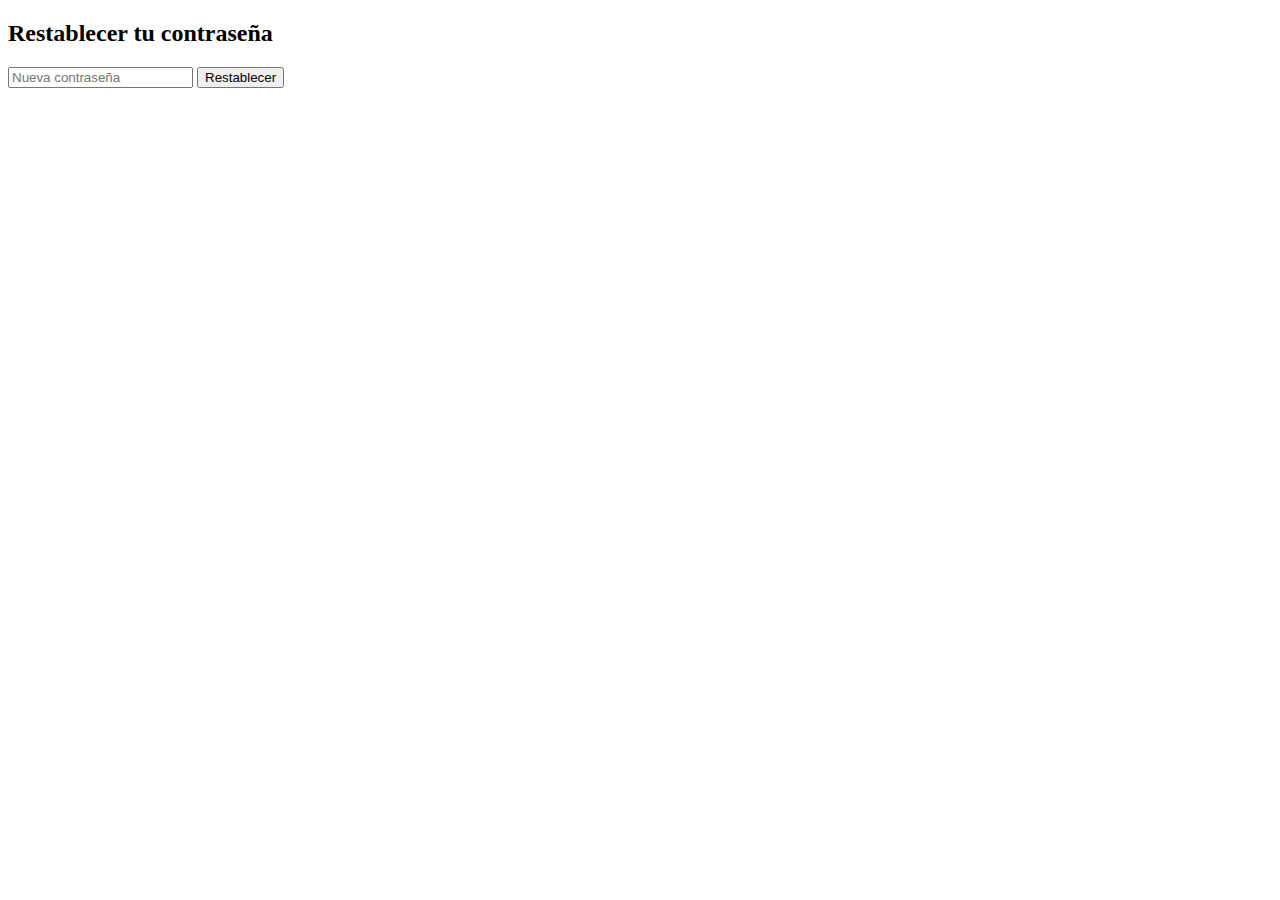
<file: ResetPassword.html>
<!DOCTYPE html>
<html lang="es">
<head>
  <meta charset="UTF-8" />
  <title>Restablecer Contraseña</title>
</head>
<body>
  <h2>Restablecer tu contraseña</h2>
  <form id="reset-form">
    <input type="password" id="new-password" placeholder="Nueva contraseña" required />
    <button type="submit">Restablecer</button>
  </form>
  <p id="status-message"></p>

  <script>
    const token = new URLSearchParams(window.location.search).get("token");

    document.getElementById("reset-form").onsubmit = async function (e) {
      e.preventDefault();
      const newPassword = document.getElementById("new-password").value;

      const response = await fetch("https://tfg-zbc8.onrender.com/api/auth/reset-password", {
        method: "POST",
        headers: { "Content-Type": "application/x-www-form-urlencoded" },
        body: new URLSearchParams({ token, newPassword }),
      });

      const message = await response.text();
      document.getElementById("status-message").innerText = message;

      if (response.ok) {
        setTimeout(() => {
          window.location.href = "Login.html";
        }, 3000);
      }
    };
  </script>
</body>
</html>
</file>
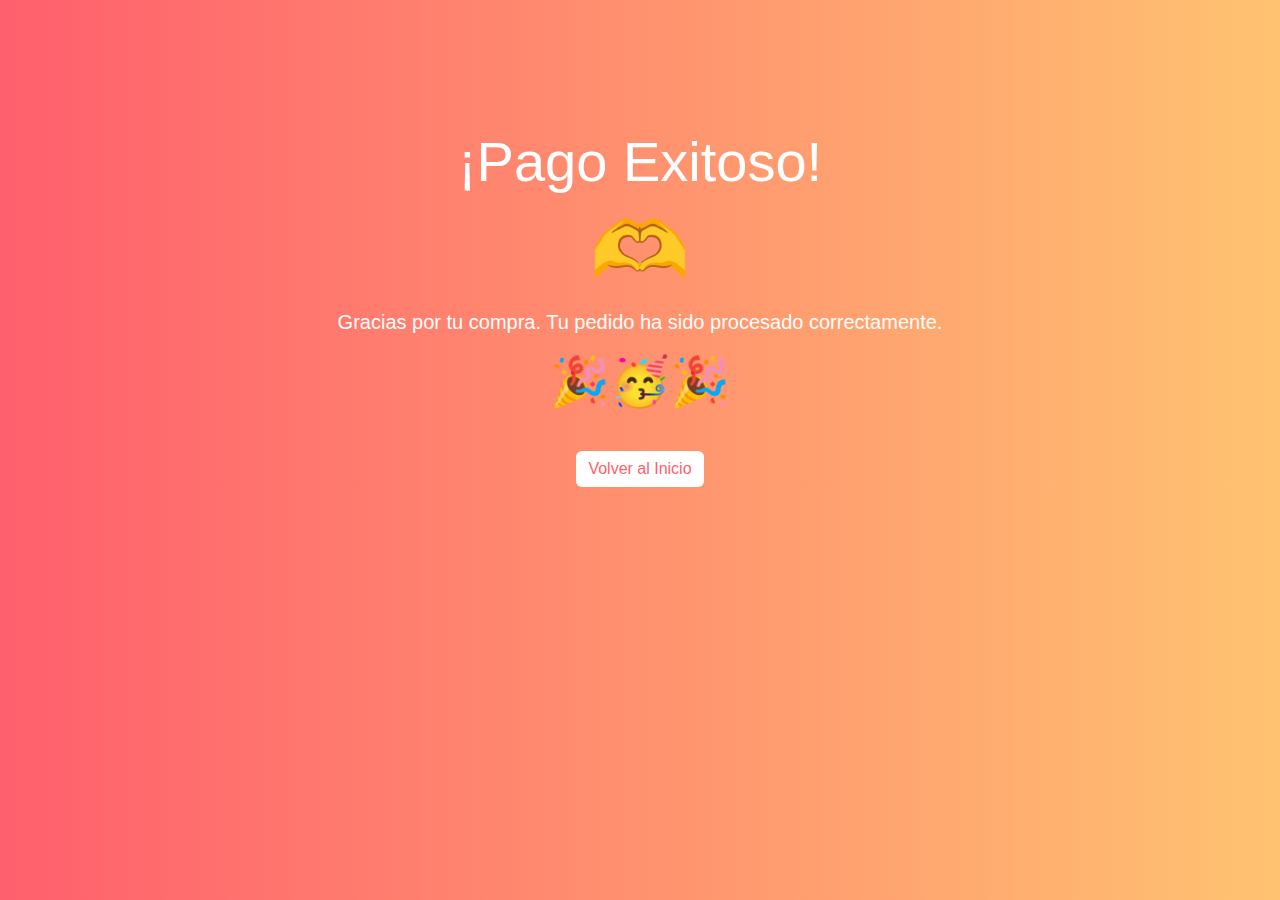
<file: Success.html>
<!DOCTYPE html>
<html lang="es">
<head>
  <meta charset="UTF-8" />
  <meta name="viewport" content="width=device-width, initial-scale=1.0" />
  <title>Pago Exitoso - MadridLocal</title>
  <link rel="stylesheet" href="https://cdn.jsdelivr.net/npm/bootstrap@5.3.3/dist/css/bootstrap.min.css" />
  <style>
    body {
      background: linear-gradient(to right, #ff5f6d, #ffc371);
      color: white;
      text-align: center;
      padding-top: 10%;
      font-family: 'Segoe UI', sans-serif;
    }
    .btn-home {
      margin-top: 2rem;
      background-color: white;
      color: #ff5f6d;
      border: none;
    }
    .btn-home:hover {
      background-color: #ffe0d1;
      color: #d63384;
    }
  </style>
</head>
<body>
  <div class="container">
    <h1 class="display-4">¡Pago Exitoso!</h1>
    <h1 class="display-1">🫶</h1>
    <p class="lead">Gracias por tu compra. Tu pedido ha sido procesado correctamente.</p>
    <h1 class="display-5">🎉🥳🎉</h1>
    <a href="index.html" class="btn btn-home">Volver al Inicio</a>
  </div>
</body>
</html>
</file>
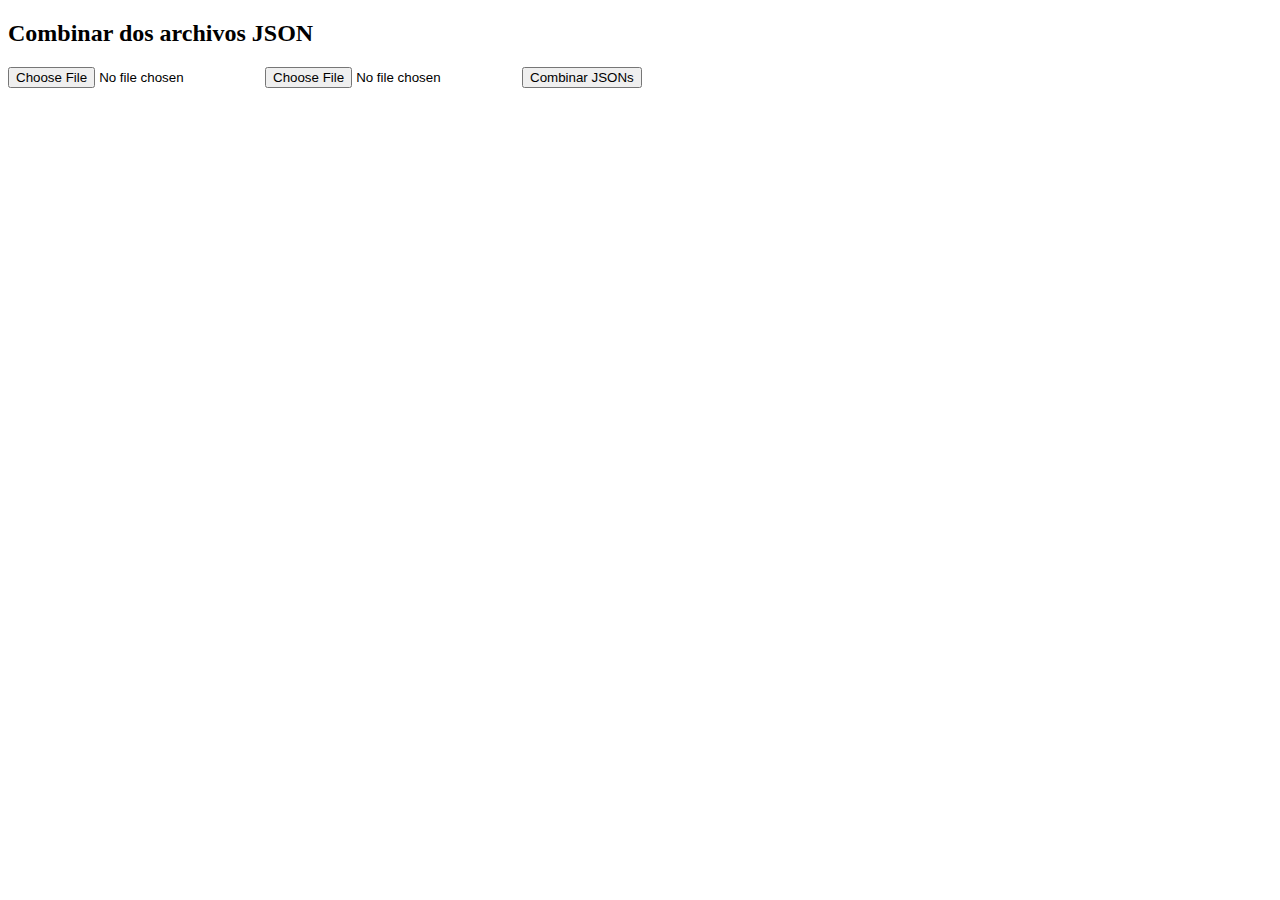
<file: Utilidades/algo.html>
<!DOCTYPE html>
<html lang="es">
<head>
    <meta charset="UTF-8">
    <meta name="viewport" content="width=device-width, initial-scale=1.0">
    <title>Combinar JSONs</title>
</head>
<body>
    <h2>Combinar dos archivos JSON</h2>

    <!-- Formulario para seleccionar los archivos -->
    <input type="file" id="file1" accept=".json">
    <input type="file" id="file2" accept=".json">
    <button id="combineBtn">Combinar JSONs</button>

    <!-- Div para mostrar el resultado combinado -->
    <pre id="result"></pre>

    <!-- Botón de descarga (oculto inicialmente) -->
    <button id="downloadBtn" style="display: none;">Descargar JSON combinado</button>

    <script>
        document.getElementById('combineBtn').addEventListener('click', () => {
            const file1 = document.getElementById('file1').files[0];
            const file2 = document.getElementById('file2').files[0];

            if (file1 && file2) {
                // Leer los archivos seleccionados
                readFile(file1, file2);
            } else {
                alert('Por favor selecciona ambos archivos JSON.');
            }
        });

        function readFile(file1, file2) {
            const reader1 = new FileReader();
            const reader2 = new FileReader();

            reader1.onload = function (e) {
                const json1 = JSON.parse(e.target.result);
                reader2.onload = function (e) {
                    const json2 = JSON.parse(e.target.result);
                    combineJSON(json1, json2);
                };
                reader2.readAsText(file2);
            };
            reader1.readAsText(file1);
        }

        function combineJSON(json1, json2) {
            // Usar un Map para eliminar duplicados basados en 'location_id'
            const combined = new Map();

            // Función para combinar los JSONs
            function mergeJSON(json) {
                json.forEach(item => {
                    combined.set(item.location_id, item); // Usar 'location_id' como clave para evitar duplicados
                });
            }

            // Combinar ambos JSONs
            mergeJSON(json1);
            mergeJSON(json2);

            // Convertir el Map en un array (sin duplicados)
            const result = Array.from(combined.values());

            // Mostrar el resultado combinado en el navegador
            document.getElementById('result').textContent = JSON.stringify(result, null, 2);

            // Crear el archivo JSON combinado para descargar
            const blob = new Blob([JSON.stringify(result, null, 2)], { type: 'application/json' });
            const link = document.createElement('a');
            link.href = URL.createObjectURL(blob);
            link.download = 'combined_results.json';
            link.click();

            // Mostrar el botón de descarga
            document.getElementById('downloadBtn').style.display = 'inline';
        }
    </script>
</body>
</html>
</file>
<file: CSS/cocina.css>
/* Variables de colores */
:root {
  --primary: #ff6b6b;
  --secondary: #4ecdc4;
  --accent: #ffe66d;
  --dark: #292f36;
  --light: #f7fff7;
  --gradient-1: linear-gradient(135deg, #ff6b6b 0%, #ff8e53 100%);
  --gradient-2: linear-gradient(135deg, #4ecdc4 0%, #2cbfc7 100%);
  --shadow: 0 10px 30px rgba(0, 0, 0, 0.1);
  --radius: 12px;
}

/* Estilos generales */
body {
  font-family: "Poppins", sans-serif;
  color: var(--dark);
  background-color: #f9f9f9;
  overflow-x: hidden;
}

h1,
h2,
h3,
h4,
h5,
h6 {
  font-weight: 600;
}

.section-header {
  text-align: center;
  margin-bottom: 3rem;
  position: relative;
}

.section-header h2 {
  font-size: 2.5rem;
  margin-bottom: 0.5rem;
  color: var(--dark);
  position: relative;
  display: inline-block;
}

.section-header h2::after {
  content: "";
  position: absolute;
  bottom: -10px;
  left: 50%;
  transform: translateX(-50%);
  width: 80px;
  height: 4px;
  background: var(--gradient-1);
  border-radius: 2px;
}

.section-header p {
  color: #666;
  font-size: 1.1rem;
}

/* Estilos del header */header {
  background-color: white;
  box-shadow: var(--shadow);
  z-index: 1000;
}

header .logo h1 {
  font-size: 1.8rem;
  font-weight: 700;
  margin: 0;
  color: var(--dark);
}

header .logo span {
  color: var(--primary);
}

header .nav-link {
  color: var(--dark);
  font-weight: 500;
  padding: 0.5rem 1rem;
  margin: 0 0.2rem;
  border-radius: var(--radius);
  transition: all 0.3s ease;
}

header .nav-link:hover {
  color: var(--primary);
  background-color: rgba(255, 107, 107, 0.1);
}

/* Estilos del hero */
.hero {
  padding: 5rem 0;
  background: var(--gradient-2);
  color: white;
  position: relative;
  overflow: hidden;
}

.hero::before {
  content: "";
  position: absolute;
  top: 0;
  left: 0;
  width: 100%;
  height: 100%;
  background-image: url("https://via.placeholder.com/1920x1080");
  background-size: cover;
  background-position: center;
  opacity: 0.1;
}

.hero h1 {
  font-size: 3rem;
  font-weight: 700;
  margin-bottom: 1.5rem;
}

.hero .lead {
  font-size: 1.2rem;
  margin-bottom: 2rem;
  opacity: 0.9;
}

/* Nuevo estilo para el hero de cocinas */
.cuisine-hero {
  min-height: 50vh;
  display: flex;
  align-items: center;
  padding: 6rem 0;
}

.cuisine-hero-buttons {
  display: flex;
  flex-wrap: wrap;
  justify-content: center;
  gap: 12px;
  margin-top: 2rem;
  max-width: 1000px;
  margin-left: auto;
  margin-right: auto;
}

.cuisine-hero-buttons .cuisine-tag {
  background-color: rgba(255, 255, 255, 0.2);
  color: white;
  border: 2px solid rgba(255, 255, 255, 0.4);
  padding: 0.6rem 1.2rem;
  border-radius: 50px;
  font-size: 0.95rem;
  font-weight: 500;
  transition: all 0.3s ease;
  margin: 5px;
  box-shadow: 0 4px 8px rgba(0, 0, 0, 0.1);
  backdrop-filter: blur(5px);
}

.cuisine-hero-buttons .cuisine-tag:hover {
  background-color: white;
  color: var(--secondary);
  transform: translateY(-3px);
  box-shadow: 0 8px 15px rgba(0, 0, 0, 0.15);
}

.cuisine-hero-buttons .cuisine-tag.active {
  background-color: white;
  color: var(--secondary);
  border-color: white;
  transform: translateY(-2px);
  box-shadow: 0 6px 12px rgba(0, 0, 0, 0.2);
}

/* Estilos de las secciones */
section {
  padding: 5rem 0;
}

#cocinas {
  background-color: white;
}

/* Estilos para los botones de cocina (mantener para compatibilidad) */
#cuisine-list {
  display: flex;
  flex-wrap: wrap;
  gap: 0.8rem;
  justify-content: center;
  margin-bottom: 2.5rem;
}

.cuisine-tag {
  background: var(--primary);
  color: white;
  padding: 0.8rem 1.5rem;
  font-size: 1rem;
  font-weight: 600;
  border-radius: var(--radius);
  transition: all 0.3s ease;
  border: none;
  cursor: pointer;
  display: inline-block;
  box-shadow: 0 4px 10px rgba(0, 0, 0, 0.1);
}

.cuisine-tag:hover {
  background: #ff5252;
  transform: translateY(-3px);
  box-shadow: 0 8px 20px rgba(255, 107, 107, 0.3);
}

.cuisine-tag.active {
  background: var(--dark);
  transform: translateY(-2px);
  box-shadow: 0 6px 15px rgba(0, 0, 0, 0.2);
}

.cuisine-tag:focus {
  outline: none;
  animation: pulse 0.5s ease-in-out;
}

@keyframes pulse {
  0% {
    transform: scale(1);
  }
  50% {
    transform: scale(1.05);
  }
  100% {
    transform: scale(1);
  }
}

/* Estilos de las tarjetas de restaurantes */
.restaurant-card-wrapper {
  height: 100%;
  display: flex;
}

/* Estilos para la lista de restaurantes usando CSS Grid */
.restaurant-list {
  display: grid;
  grid-template-columns: repeat(4, 1fr); /* Muestra 4 elementos por fila */
  gap: 1rem;
}

.restaurant-card {
  display: flex;
  flex-direction: column;
  background: white;
  border-radius: 10px;
  overflow: hidden;
  box-shadow: 0 5px 15px rgba(0, 0, 0, 0.08);
  transition: all 0.3s ease;
  height: 100%;
  width: 100%;
}

.restaurant-card:hover {
  transform: translateY(-5px);
  box-shadow: 0 15px 30px rgba(0, 0, 0, 0.15);
}

.restaurant-card-img {
  width: 100%;
  height: 200px;
  position: relative;
  overflow: hidden;
}

.restaurant-card-img img {
  width: 100%;
  height: 100%;
  object-fit: cover;
}

.restaurant-card-content {
  padding: 1rem;
  display: flex;
  flex-direction: column;
  justify-content: space-between;
  flex-grow: 1;
}

.restaurant-card-title {
  font-weight: 600;
  font-size: 1.2rem;
  margin-bottom: 0.5rem;
  color: var(--dark);
}

.rating-stars {
  color: var(--accent);
  margin-bottom: 0.5rem;
}

.price-level {
  display: inline-block;
  background: var(--secondary);
  color: white;
  padding: 0.2rem 0.5rem;
  border-radius: 4px;
  font-weight: 600;
  font-size: 0.9rem;
  margin-right: 0.5rem;
}

.view-details-btn {
  background: var(--primary);
  color: white;
  border: none;
  padding: 0.5rem 1rem;
  border-radius: 20px;
  font-weight: 500;
  display: inline-flex;
  align-items: center;
  gap: 0.5rem;
  transition: all 0.3s ease;
  text-decoration: none;
  margin-top: auto;
  align-self: flex-start;
}

.view-details-btn:hover {
  background: #ff5252;
  transform: translateY(-2px);
  box-shadow: 0 5px 15px rgba(255, 107, 107, 0.3);
  color: white;
}

/* Estilos responsive */
@media (max-width: 768px) {
  .restaurant-list {
    grid-template-columns: repeat(2, 1fr); /* 2 elementos por fila en pantallas medianas */
  }
}

@media (max-width: 576px) {
  .restaurant-list {
    grid-template-columns: repeat(1, 1fr); /* 1 elemento por fila en pantallas pequeñas */
  }
}

/* Estilos del footer */
footer {
  background: var(--dark);
  color: white;
  padding: 2rem 0;
  text-align: center;
  box-shadow: 0px -4px 10px rgba(0, 0, 0, 0.1);
  margin-top: 2rem;
}

footer p {
  margin: 0;
  font-size: 1rem;
  color: white;
}

footer a {
  color: var(--accent);
  text-decoration: none;
  transition: color 0.3s;
}

footer a:hover {
  color: var(--primary);
}
/* Estilos para los modales */
.modal-restaurant-details {
  display: flex;
  flex-direction: column;
}

.modal-restaurant-img-container {
  width: 100%;
  padding: 15px;
  background-color: #fff;
}

.modal-restaurant-img {
  width: 100%;
  height: 350px;
  position: relative;
  overflow: hidden;
  border-radius: 8px;
  box-shadow: 0 5px 15px rgba(0, 0, 0, 0.2);
}

.modal-restaurant-img img {
  width: 100%;
  height: 100%;
  object-fit: cover;
}

.modal-restaurant-content {
  padding: 1.5rem;
}

.modal-content {
  border-radius: var(--radius);
  overflow: hidden;
  border: none;
  box-shadow: var(--shadow);
}

.modal-header {
  background: var(--gradient-2);
  color: white;
  border-bottom: none;
}

/* Estilos del footer */
footer {
  background: var(--dark);
  color: white;
  padding: 2rem 0;
  text-align: center;
  box-shadow: 0px -4px 10px rgba(0, 0, 0, 0.1);
  margin-top: 2rem;
}

footer p {
  margin: 0;
  font-size: 1rem;
  color: white;
}

footer a {
  color: var(--accent);
  text-decoration: none;
  transition: color 0.3s;
}

footer a:hover {
  color: var(--primary);
}

/* Estilos responsive */
@media (min-width: 768px) {
  .modal-restaurant-details {
    flex-direction: row;
  }

  .modal-restaurant-img-container {
    width: 55%;
    padding: 20px;
  }

  .modal-restaurant-img {
    height: 400px;
  }

  .modal-restaurant-content {
    width: 45%;
  }

  .restaurant-card {
    flex-direction: row;
  }

  .restaurant-card-img {
    width: 40%;
    height: auto;
  }

  .restaurant-card-content {
    width: 60%;
  }
}

@media (max-width: 768px) {
  .hero h1 {
    font-size: 2.2rem;
  }

  .section-header h2 {
    font-size: 2rem;
  }

  .cuisine-hero-buttons {
    gap: 8px;
  }

  .cuisine-hero-buttons .cuisine-tag {
    padding: 0.5rem 1rem;
    font-size: 0.85rem;
  }
}

@media (max-width: 576px) {
  .hero h1 {
    font-size: 1.8rem;
  }

  .hero .lead {
    font-size: 1rem;
  }

  .section-header h2 {
    font-size: 1.8rem;
  }

  .section-header p {
    font-size: 0.9rem;
  }

  .restaurant-card-title {
    font-size: 1.1rem;
  }

  .cuisine-tag {
    padding: 0.6rem 1rem;
    font-size: 0.9rem;
  }

  .cuisine-hero-buttons .cuisine-tag {
    padding: 0.4rem 0.8rem;
    font-size: 0.8rem;
    margin: 3px;
  }
}
</file>
<file: CSS/Favoritos.css>
a,
        a:visited {
        text-decoration: none;
        color: inherit;
        }
        body {
            font-family: 'Poppins', sans-serif;
            background: linear-gradient(135deg,#ff6b6b);
            min-height: 100vh;
            margin: 0;
            padding: 20px 0;
        }

        .navbar {
            background: rgba(255, 255, 255, 0.95) !important;
            backdrop-filter: blur(10px);
            box-shadow: 0 2px 20px rgba(0, 0, 0, 0.1);
        }

        .navbar-brand {
            font-size: 1.8rem;
            font-weight: 700;
            margin: 0;
            color: var(--dark);
            display: flex;
            align-items: center;
        }

        .navbar-brand span {
            color: #ff6b6b;
        }

        .main-container {
            background: rgba(255, 255, 255, 0.95);
            border-radius: 20px;
            margin: 20px auto;
            padding: 40px;
            box-shadow: 0 20px 40px rgba(0, 0, 0, 0.1);
            backdrop-filter: blur(10px);
            max-width: 1200px;
        }

        .page-header {
            text-align: center;
            margin-bottom: 40px;
        }

        .page-header h1 {
            color: #333;
            font-weight: 700;
            margin-bottom: 10px;
        }

        .page-header p {
            color: #666;
            font-size: 1.1rem;
        }

        .restaurant-card {
            border: none;
            border-radius: 15px;
            box-shadow: 0 5px 15px rgba(0, 0, 0, 0.1);
            transition: all 0.3s ease;
            margin-bottom: 20px;
            overflow: hidden;
            height: 100%;
        }

        .restaurant-card:hover {
            transform: translateY(-5px);
            box-shadow: 0 10px 25px rgba(0, 0, 0, 0.15);
        }

        .restaurant-image {
            height: 200px;
            object-fit: cover;
            width: 100%;
        }

        .rating {
            color: #ffc107;
        }

        .btn-remove-favorite {
            background: linear-gradient(135deg, #ff6b6b 0%, #ee5a52 100%);
            border: none;
            color: white;
            transition: all 0.3s ease;
        }

        .btn-remove-favorite:hover {
            transform: translateY(-2px);
            box-shadow: 0 5px 15px rgba(255, 107, 107, 0.4);
            color: white;
        }

        .btn-primary {
            background: linear-gradient(135deg, #667eea 0%, #764ba2 100%);
            border: none;
            transition: all 0.3s ease;
        }

        .btn-primary:hover {
            transform: translateY(-2px);
            box-shadow: 0 5px 15px rgba(102, 126, 234, 0.4);
        }

        .btn-logout {
            background: linear-gradient(135deg, #ff6b6b 0%, #ee5a52 100%);
            border: none;
            color: white;
            transition: all 0.3s ease;
            padding: 8px 16px;
            border-radius: 8px;
        }

        .btn-logout:hover {
            transform: translateY(-2px);
            box-shadow: 0 5px 15px rgba(255, 107, 107, 0.4);
            color: white;
        }

        .empty-state {
            text-align: center;
            padding: 60px 20px;
            color: #666;
        }

        .empty-state i {
            font-size: 4rem;
            color: #ddd;
            margin-bottom: 20px;
        }

        .loading-spinner {
            display: flex;
            justify-content: center;
            align-items: center;
            height: 300px;
        }

        .error-message {
            text-align: center;
            color: #dc3545;
            padding: 40px;
        }

        .login-prompt {
            text-align: center;
            padding: 60px 20px;
            background: rgba(255, 255, 255, 0.9);
            border-radius: 15px;
            margin: 20px 0;
        }

        .login-prompt i {
            font-size: 3rem;
            color: #667eea;
            margin-bottom: 20px;
        }

        .user-info {
            background: rgba(102, 126, 234, 0.1);
            border-radius: 10px;
            padding: 15px;
            margin-bottom: 30px;
        }

        .favorites-count {
            background: #667eea;
            color: white;
            border-radius: 50px;
            padding: 5px 15px;
            font-size: 0.9rem;
            font-weight: 600;
        }

        .cuisine-badge {
            background: rgba(102, 126, 234, 0.1);
            color: #667eea;
            padding: 4px 12px;
            border-radius: 20px;
            font-size: 0.85rem;
            font-weight: 500;
        }

        .location-info {
            background: rgba(0, 0, 0, 0.05);
            border-radius: 8px;
            padding: 8px;
            margin-top: 10px;
            font-size: 0.9rem;
        }

        /* Ensure proper grid layout */
        #favorites-container {
            display: flex;
            flex-wrap: wrap;
            gap: 0;
        }

        #favorites-container .col-md-6.col-lg-4 {
            display: flex;
            flex-direction: column;
        }
    .random-restaurant-img {
  width: 100%;
  height: 180px;
  margin-bottom: 1rem;
  position: relative;
  overflow: hidden;
}
</file>
<file: CSS/login.css>
/* Variables de colores */
:root {
    --primary: #ff6b6b;
    --secondary: #4ecdc4;
    --accent: #ffe66d;
    --dark: #292f36;
    --light: #f7fff7;
    --gradient-1: linear-gradient(135deg, #ff6b6b 0%, #ff8e53 100%);
    --gradient-2: linear-gradient(135deg, #4ecdc4 0%, #2cbfc7 100%);
    --shadow: 0 10px 30px rgba(0, 0, 0, 0.1);
    --radius: 12px;
}

body {
    font-family: 'Poppins', sans-serif;
    background: var(--gradient-2);
    min-height: 100vh;
    display: flex;
    align-items: center;
    justify-content: center;
    color: var(--dark);
    position: relative;
    padding: 0;
    margin: 0;
}

.login-container {
    background: white;
    border-radius: 20px;
    box-shadow: var(--shadow);
    overflow: hidden;
    max-width: 500px;
    width: 100%;
    margin: 2rem;
    position: relative;
    z-index: 1;
}

.login-header {
    background: var(--gradient-1);
    color: white;
    padding: 2rem;
    text-align: center;
}

.login-header h1 {
    font-weight: 700;
    margin-bottom: 0.5rem;
}

.login-header span {
    color: var(--accent);
}

.login-body {
    padding: 2rem;
}

.form-control {
    border-radius: var(--radius);
    border: 2px solid #e9ecef;
    padding: 12px 15px;
    transition: all 0.3s ease;
    font-family: 'Poppins', sans-serif;
}

.form-control:focus {
    border-color: var(--primary);
    box-shadow: 0 0 0 0.2rem rgba(255, 107, 107, 0.25);
}

.btn-primary {
    background: var(--gradient-1);
    border: none;
    border-radius: var(--radius);
    padding: 12px 30px;
    font-weight: 600;
    transition: all 0.3s ease;
    font-family: 'Poppins', sans-serif;
}

.btn-primary:hover {
    transform: translateY(-2px);
    box-shadow: 0 5px 15px rgba(255, 107, 107, 0.4);
    background: var(--gradient-1);
}

.btn-success {
    background: linear-gradient(135deg, #28a745 0%, #20c997 100%);
    border: none;
    border-radius: var(--radius);
    padding: 12px 30px;
    font-weight: 600;
    transition: all 0.3s ease;
    font-family: 'Poppins', sans-serif;
}

.btn-success:hover {
    transform: translateY(-2px);
    box-shadow: 0 5px 15px rgba(40, 167, 69, 0.4);
}

.btn-warning {
    background: linear-gradient(135deg, #ffc107 0%, #fd7e14 100%);
    border: none;
    border-radius: var(--radius);
    padding: 12px 30px;
    font-weight: 600;
    transition: all 0.3s ease;
    font-family: 'Poppins', sans-serif;
    color: white;
}

.btn-warning:hover {
    transform: translateY(-2px);
    box-shadow: 0 5px 15px rgba(255, 193, 7, 0.4);
    color: white;
}

/* Botón "Volver al sitio" responsivo */
.back-to-site {
    position: fixed;
    top: 20px;
    left: 20px;
    background: rgba(255, 255, 255, 0.95);
    color: var(--dark);
    text-decoration: none;
    font-size: 1rem;
    font-weight: 500;
    padding: 12px 20px;
    border-radius: 50px;
    transition: all 0.3s ease;
    z-index: 1000;
    box-shadow: 0 4px 15px rgba(0, 0, 0, 0.1);
    backdrop-filter: blur(10px);
    display: flex;
    align-items: center;
    gap: 8px;
    border: 2px solid rgba(255, 255, 255, 0.2);
}

.back-to-site:hover {
    background: white;
    color: var(--primary);
    transform: translateX(-3px) translateY(-2px);
    box-shadow: 0 6px 20px rgba(0, 0, 0, 0.15);
    border-color: var(--primary);
}

.back-to-site i {
    transition: transform 0.3s ease;
}

.back-to-site:hover i {
    transform: translateX(-2px);
}

.alert {
    border-radius: var(--radius);
    border: none;
}

.input-group-text {
    background: #f8f9fa;
    border: 2px solid #e9ecef;
    border-right: none;
    border-radius: var(--radius) 0 0 var(--radius);
    color: var(--dark);
}

.input-group .form-control {
    border-left: none;
    border-radius: 0 var(--radius) var(--radius) 0;
}

.text-decoration-none {
    color: var(--primary);
    transition: color 0.3s ease;
}

.text-decoration-none:hover {
    color: var(--secondary);
}

.success-message {
    background: white;
    border-radius: 20px;
    box-shadow: var(--shadow);
    padding: 2rem;
    text-align: center;
    max-width: 500px;
    width: 100%;
    margin: 2rem;
}

.success-message h2 {
    color: var(--primary);
    margin-bottom: 1rem;
}

.success-message .btn {
    background: var(--gradient-2);
    border: none;
    border-radius: var(--radius);
    padding: 12px 30px;
    font-weight: 600;
    color: white;
    text-decoration: none;
    transition: all 0.3s ease;
}

.success-message .btn:hover {
    transform: translateY(-2px);
    box-shadow: 0 5px 15px rgba(78, 205, 196, 0.4);
}

/* Responsive Design */
@media (max-width: 768px) {
    body {
        padding: 10px;
    }
    .login-container, .success-message {
        margin: 1rem 0.5rem;
        border-radius: 15px;
        max-width: 100%;
    }
    .login-header, .login-body {
        padding: 1.5rem;
    }
    .login-header h1 {
        font-size: 1.8rem;
    }
    .login-header p {
        font-size: 0.9rem;
    }
    /* Botón responsivo para móviles */
    .back-to-site {
        top: 15px;
        left: 15px;
        right: 15px;
        width: auto;
        padding: 10px 16px;
        font-size: 0.9rem;
        border-radius: 25px;
        justify-content: center;
        text-align: center;
    }
}

@media (max-width: 576px) {
    .login-container, .success-message {
        margin: 0.5rem;
        border-radius: 12px;
    }
    .login-header, .login-body {
        padding: 1.25rem;
    }
    .login-header h1 {
        font-size: 1.6rem;
    }
    .login-header p {
        font-size: 0.85rem;
    }
    /* Botón más compacto en pantallas muy pequeñas */
    .back-to-site {
        top: 10px;
        left: 10px;
        right: 10px;
        padding: 8px 12px;
        font-size: 0.85rem;
        border-radius: 20px;
    }
    .form-control {
        padding: 10px 12px;
        font-size: 0.9rem;
    }
    .btn-primary, .btn-success, .btn-warning {
        padding: 10px 20px;
        font-size: 0.9rem;
    }
}

@media (max-width: 400px) {
    .back-to-site {
        font-size: 0.8rem;
        padding: 6px 10px;
    }
    .login-header h1 {
        font-size: 1.4rem;
    }
    .login-header, .login-body {
        padding: 1rem;
    }
}

/* Mejoras adicionales para la experiencia táctil */
@media (hover: none) and (pointer: coarse) {
    .back-to-site {
        padding: 12px 18px;
        font-size: 0.95rem;
    }
    .back-to-site:active {
        transform: scale(0.98);
        background: var(--primary);
        color: white;
    }
    .btn-primary:active,
    .btn-success:active,
    .btn-warning:active {
        transform: scale(0.98);
    }
}

/* Animación de entrada */
.back-to-site {
    animation: slideInFromLeft 0.5s ease-out;
}

@keyframes slideInFromLeft {
    from {
        opacity: 0;
        transform: translateX(-100px);
    }
    to {
        opacity: 1;
        transform: translateX(0);
    }
}

/* Asegurar que el botón no interfiera con el contenido */
.login-container {
    margin-top: 80px;
}

@media (max-width: 768px) {
    .login-container {
        margin-top: 70px;
    }
}

@media (max-width: 576px) {
    .login-container {
        margin-top: 60px;
    }
}
</file>
<file: CSS/index.css>
/* Variables de colores */
:root {
  --primary: #ff6b6b;
  --secondary: #4ecdc4;
  --accent: #ffe66d;
  --dark: #292f36;
  --light: #f7fff7;
  --gradient-1: linear-gradient(135deg, #ff6b6b 0%, #ff8e53 100%);
  --gradient-2: linear-gradient(135deg, #4ecdc4 0%, #2cbfc7 100%);
  --shadow: 0 10px 30px rgba(0, 0, 0, 0.1);
  --radius: 12px;
}
#select-random-btn {
  position: relative;
  z-index: 10; /* Ajusta este valor según sea necesario */
}

/* Estilos generales */
body {
  font-family: "Poppins", sans-serif;
  color: var(--dark);
  background-color: #f9f9f9;
  overflow-x: hidden;
}

h1,
h2,
h3,
h4,
h5,
h6 {
  font-weight: 600;
}

.section-header {
  text-align: center;
  margin-bottom: 3rem;
  position: relative;
}

.section-header h2 {
  font-size: 2.5rem;
  margin-bottom: 0.5rem;
  color: var(--dark);
  position: relative;
  display: inline-block;
}

.section-header h2::after {
  content: "";
  position: absolute;
  bottom: -10px;
  left: 50%;
  transform: translateX(-50%);
  width: 80px;
  height: 4px;
  background: var(--gradient-1);
  border-radius: 2px;
}

.section-header p {
  color: #666;
  font-size: 1.1rem;
}

/* Estilos del header */
header {
  background-color: white;
  box-shadow: var(--shadow);
  z-index: 1000;
}

header .logo h1 {
  font-size: 1.8rem;
  font-weight: 700;
  margin: 0;
  color: var(--dark);
}

header .logo span {
  color: var(--primary);
}

header .nav-link {
  color: var(--dark);
  font-weight: 500;
  padding: 0.5rem 1rem;
  margin: 0 0.2rem;
  border-radius: var(--radius);
  transition: all 0.3s ease;
}

header .nav-link:hover {
  color: var(--primary);
  background-color: rgba(255, 107, 107, 0.1);
}

/* Estilos para la navegación responsive */
.navbar-toggler {
  border: none;
  padding: 0.5rem;
  color: var(--dark);
}

.navbar-toggler:focus {
  box-shadow: none;
  outline: none;
}

.navbar-toggler-icon {
  background-image: url("data:image/svg+xml,%3csvg xmlns='http://www.w3.org/2000/svg' viewBox='0 0 30 30'%3e%3cpath stroke='rgba%2841, 47, 54, 0.75%29' stroke-linecap='round' stroke-miterlimit='10' stroke-width='2' d='M4 7h22M4 15h22M4 23h22'/%3e%3c/svg%3e");
}

.navbar-nav .nav-link {
  padding: 0.5rem 1rem;
  margin: 0.2rem;
  border-radius: var(--radius);
  transition: all 0.3s ease;
}

.navbar-nav .nav-link:hover,
.navbar-nav .nav-link.active {
  color: var(--primary);
  background-color: rgba(255, 107, 107, 0.1);
}

@media (max-width: 991px) {
  .navbar-collapse {
    background-color: white;
    padding: 1rem;
    border-radius: var(--radius);
    box-shadow: var(--shadow);
    margin-top: 0.5rem;
  }

  .navbar-nav {
    text-align: center;
  }

  .navbar-nav .nav-link {
    padding: 0.75rem;
    margin: 0.2rem 0;
  }
}

/* Estilos del hero */
.hero {
  padding: 5rem 0;
  background: var(--gradient-2);
  color: white;
  position: relative;
  overflow: hidden;
}

.hero::before {
  content: "";
  position: absolute;
  top: 0;
  left: 0;
  width: 100%;
  height: 100%;
  background-image: url("https://mundojuego.es/wp-content/uploads/2024/03/placeholder.png");
  background-size: cover;
  background-position: center;
  opacity: 0.1;
}

.hero h1 {
  font-size: 3rem;
  font-weight: 700;
  margin-bottom: 1.5rem;
}

.hero .lead {
  font-size: 1.2rem;
  margin-bottom: 2rem;
  opacity: 0.9;
}

.hero .btn-primary {
  background: var(--primary);
  border: none;
  padding: 0.8rem 2rem;
  font-weight: 600;
  border-radius: var(--radius);
  box-shadow: 0 4px 15px rgba(255, 107, 107, 0.4);
  transition: all 0.3s ease;
}

.hero .btn-primary:hover {
  background: #ff5252;
  transform: translateY(-3px);
  box-shadow: 0 8px 20px rgba(255, 107, 107, 0.6);
}

/* Estilos de las secciones */
section {
  padding: 5rem 0;
}

#low-cost {
  background-color: white;
}

#nosotros {
  background-color: var(--light);
}

/* Estilos del mapa */
.map-container {
  background: white;
  border-radius: var(--radius);
  padding: 1.5rem;
  box-shadow: var(--shadow);
  height: 100%;
}

.map-container h3 {
  margin-bottom: 1.5rem;
  color: var(--dark);
  font-size: 1.5rem;
}

.map-container h3 i {
  color: var(--primary);
  margin-right: 0.5rem;
}

#map {
  height: 400px;
  border-radius: 8px;
  overflow: hidden;
  box-shadow: 0 5px 15px rgba(0, 0, 0, 0.1);
}

#reload-restaurants-btn {
  background: var(--primary);
  border: none;
  padding: 0.7rem 1.5rem;
  font-weight: 600;
  border-radius: var(--radius);
  box-shadow: 0 4px 15px rgba(255, 107, 107, 0.4);
  transition: all 0.3s ease;
}

#reload-restaurants-btn:hover {
  background: #ff5252;
  transform: translateY(-3px);
  box-shadow: 0 8px 20px rgba(255, 107, 107, 0.6);
}

/* Estilos de las tarjetas de restaurantes */
.top-restaurants {
  background: white;
  border-radius: var(--radius);
  padding: 1.5rem;
  box-shadow: var(--shadow);
  height: 100%;
}

.top-restaurants h3 {
  margin-bottom: 1.5rem;
  color: var(--dark);
  font-size: 1.5rem;
}

.top-restaurants h3 i {
  color: var(--primary);
  margin-right: 0.5rem;
}

.restaurant-card-wrapper {
  height: 100%;
  display: flex;
}

.restaurant-list {
  display: flex;
  flex-direction: column;
  gap: 1rem;
}

.restaurant-card {
  display: flex;
  background: white;
  border-radius: 10px;
  overflow: hidden;
  box-shadow: 0 5px 15px rgba(0, 0, 0, 0.08);
  transition: all 0.3s ease;
  height: 100%;
}

.restaurant-card:hover {
  transform: translateY(-5px);
  box-shadow: 0 15px 30px rgba(0, 0, 0, 0.15);
}

.restaurant-card-img {
  width: 40%;
  min-width: 120px;
  position: relative;
  overflow: hidden;
}

.restaurant-card-img img {
  width: 100%;
  height: 100%;
  object-fit: cover;
  position: absolute;
  top: 0;
  left: 0;
}

.restaurant-card-content {
  padding: 1rem;
  width: 60%;
  display: flex;
  flex-direction: column;
  justify-content: space-between;
}

.restaurant-card-title {
  font-weight: 600;
  font-size: 1.2rem;
  margin-bottom: 0.5rem;
  color: var(--dark);
}

.rating-stars {
  color: var(--accent);
  margin-bottom: 0.5rem;
}

.price-level {
  display: inline-block;
  background: var(--secondary);
  color: white;
  padding: 0.2rem 0.5rem;
  border-radius: 4px;
  font-weight: 600;
  font-size: 0.9rem;
  margin-right: 0.5rem;
}

.view-details-btn {
  background: var(--primary);
  color: white;
  border: none;
  padding: 0.5rem 1rem;
  border-radius: 20px;
  font-weight: 500;
  display: inline-flex;
  align-items: center;
  gap: 0.5rem;
  transition: all 0.3s ease;
  text-decoration: none;
  margin-top: auto;
  align-self: flex-start;
}

.view-details-btn:hover {
  background: #ff5252;
  transform: translateY(-2px);
  box-shadow: 0 5px 15px rgba(255, 107, 107, 0.3);
  color: white;
}

/* Estilos para el restaurante aleatorio en el hero */
#random-restaurant-box {
  display: flex;
  flex-direction: column;
  background: white;
  border-radius: var(--radius);
  padding: 1.5rem;
  min-height: 250px;
  box-shadow: var(--shadow);
  transition: all 0.3s ease;
  border: none;
}

#random-restaurant-box:hover {
  transform: translateY(-5px);
  box-shadow: 0 15px 30px rgba(0, 0, 0, 0.15);
}

#random-restaurant-box .random-restaurant-img {
  width: 100%;
  height: 180px;
  margin-bottom: 1rem;
  position: relative;
  overflow: hidden;
}

#random-restaurant-box .random-restaurant-img img {
  width: 100%;
  height: 100%;
  object-fit: cover;
  border-radius: 8px;
  box-shadow: 0 5px 15px rgba(0, 0, 0, 0.1);
}

#random-restaurant-box .random-restaurant-content {
  flex: 1;
  display: flex;
  flex-direction: column;
}

#random-restaurant-box .random-restaurant-title {
  font-weight: 600;
  font-size: 1.2rem;
  margin-bottom: 0.5rem;
  color: var(--dark);
}

/* Estilos para el modal */
.modal-content {
  border-radius: var(--radius);
  overflow: hidden;
  border: none;
  box-shadow: var(--shadow);
}

.modal-header {
  background: var(--gradient-2);
  color: white;
  border-bottom: none;
}

.modal-body {
  padding: 0;
}

.modal-restaurant-details {
  display: flex;
  flex-direction: column;
}

.modal-restaurant-img-container {
  width: 100%;
  padding: 15px;
  background-color: #fff;
}

.modal-restaurant-img {
  width: 100%;
  height: 350px;
  position: relative;
  overflow: hidden;
  border: 3px solid #000;
  border-radius: 8px;
  box-shadow: 0 5px 15px rgba(0, 0, 0, 0.2);
}

.modal-restaurant-img img {
  width: 100%;
  height: 100%;
  object-fit: cover;
}

.modal-restaurant-content {
  padding: 1.5rem;
}

.modal-restaurant-title {
  font-weight: 600;
  font-size: 1.5rem;
  margin-bottom: 1rem;
  color: var(--dark);
}

.cuisine-tag {
  display: inline-block;
  background-color: #f0f0f0;
  color: var(--dark);
  padding: 0.25rem 0.75rem;
  border-radius: 20px;
  margin-right: 0.5rem;
  margin-bottom: 0.5rem;
  font-size: 0.8rem;
  cursor: pointer;
  transition: all 0.3s ease;
  font-weight: 500;
}

.cuisine-tag:hover {
  background-color: var(--primary);
  color: white;
  transform: translateY(-2px);
}

.google-maps-btn {
  background: var(--primary);
  color: white;
  border: none;
  padding: 0.5rem 1rem;
  border-radius: 20px;
  font-weight: 500;
  display: inline-flex;
  align-items: center;
  gap: 0.5rem;
  transition: all 0.3s ease;
  text-decoration: none;
  margin-top: 1rem;
}

.google-maps-btn:hover {
  background: #ff5252;
  transform: translateY(-2px);
  box-shadow: 0 5px 15px rgba(255, 107, 107, 0.3);
  color: white;
}
/* Estilos para la sección de ofertas */
#ofertas {
  padding: 60px 0;
  background-color: #f9f9f9;
}

/* Tarjetas de ofertas */
.offer-card {
  position: relative;
  background: #fff;
  border-radius: 8px;
  overflow: hidden;
  box-shadow: 0 4px 15px rgba(0, 0, 0, 0.1);
  transition: transform 0.3s ease, box-shadow 0.3s ease;
  height: 100%;
  display: flex;
  flex-direction: column;
}

.offer-card:hover {
  transform: translateY(-5px);
  box-shadow: 0 8px 20px rgba(0, 0, 0, 0.15);
}

.offer-discount {
  position: absolute;
  top: 10px;
  right: 10px;
  background: #e74c3c;
  color: white;
  font-weight: bold;
  padding: 5px 10px;
  border-radius: 20px;
  z-index: 2;
}

.offer-img {
  height: 150px;
  overflow: hidden;
}

.offer-img img {
  width: 100%;
  height: 100%;
  object-fit: cover;
  transition: transform 0.5s ease;
}

.offer-card:hover .offer-img img {
  transform: scale(1.1);
}

.offer-content {
  padding: 15px;
  display: flex;
  flex-direction: column;
  flex-grow: 1;
}

.offer-title {
  font-size: 1rem;
  font-weight: 600;
  margin-bottom: 5px;
}

.offer-location {
  font-size: 0.85rem;
  color: #666;
  margin-bottom: 10px;
}

.offer-price {
  display: flex;
  align-items: center;
  margin-bottom: 10px;
}

.old-price {
  text-decoration: line-through;
  color: #999;
  margin-right: 10px;
  font-size: 0.9rem;
}

.new-price {
  font-weight: bold;
  color: #e74c3c;
  font-size: 1.1rem;
}

.offer-valid {
  font-size: 0.8rem;
  color: #666;
  margin-bottom: 10px;
}

/* Oferta destacada */
.featured-offer {
  display: flex;
  flex-direction: column;
  background: #fff;
  border-radius: 8px;
  overflow: hidden;
  box-shadow: 0 4px 15px rgba(0, 0, 0, 0.1);
  height: 100%;
}

.featured-offer-img {
  position: relative;
  height: 200px;
  overflow: hidden;
}

.featured-offer-img img {
  width: 100%;
  height: 100%;
  object-fit: cover;
}

.featured-discount {
  position: absolute;
  top: 15px;
  right: 15px;
  background: #e74c3c;
  color: white;
  font-weight: bold;
  padding: 8px 15px;
  border-radius: 20px;
  font-size: 1.1rem;
  z-index: 2;
}

.featured-offer-content {
  padding: 20px;
  flex-grow: 1;
  display: flex;
  flex-direction: column;
}

.featured-location {
  font-size: 0.9rem;
  color: #666;
  margin-bottom: 15px;
}

.featured-description {
  margin-bottom: 15px;
  font-size: 0.95rem;
}

.featured-price {
  display: flex;
  align-items: center;
  margin-bottom: 15px;
}

.featured-price .old-price {
  font-size: 1.1rem;
}

.featured-price .new-price {
  font-size: 1.4rem;
}

/* Modal de oferta y restaurante */
.offer-restaurant-details {
  background: #fff;
}

.offer-detail-section,
.restaurant-detail-section {
  height: 100%;
  display: flex;
  flex-direction: column;
}

.offer-detail-img,
.restaurant-detail-img {
  position: relative;
  height: 250px;
  overflow: hidden;
}

.offer-detail-img img,
.restaurant-detail-img img {
  width: 100%;
  height: 100%;
  object-fit: cover;
}

.offer-discount-badge {
  position: absolute;
  top: 15px;
  right: 15px;
  background: #e74c3c;
  color: white;
  font-weight: bold;
  padding: 8px 15px;
  border-radius: 20px;
  font-size: 1.1rem;
  z-index: 2;
}

.offer-detail-content,
.restaurant-detail-content {
  flex-grow: 1;
  display: flex;
  flex-direction: column;
}

.offer-price-detail {
  background: #f8f9fa;
  padding: 15px;
  border-radius: 8px;
}

.old-price-detail {
  color: #666;
  text-decoration: line-through;
  margin-bottom: 5px;
}

.new-price-detail {
  font-weight: bold;
  font-size: 1.2rem;
}

.new-price-detail span {
  color: #e74c3c;
}

.offer-validity {
  background: #f8f9fa;
  padding: 15px;
  border-radius: 8px;
}

.offer-validity p {
  margin-bottom: 5px;
}

/* Responsive */
@media (max-width: 767px) {
  .offer-restaurant-details .row {
    flex-direction: column;
  }

  .offer-detail-section,
  .restaurant-detail-section {
    margin-bottom: 20px;
  }
}

/* Estilos del footer */
footer {
  background: var(--dark);
  color: white;
  padding: 2rem 0;
}

/* Estilos responsive */
@media (min-width: 768px) {
  .modal-restaurant-details {
    flex-direction: row;
  }

  .modal-restaurant-img-container {
    width: 55%;
    padding: 20px;
  }

  .modal-restaurant-img {
    height: 400px;
  }

  .modal-restaurant-content {
    width: 45%;
  }
}

@media (max-width: 768px) {
  .hero {
    padding: 3rem 0;
  }

  .hero h1 {
    font-size: 2.2rem;
  }

  .hero-left,
  .hero-right {
    text-align: center;
  }

  #random-restaurant-box {
    margin: 0 auto;
    max-width: 400px;
  }

  .section-header h2 {
    font-size: 2rem;
  }

  .restaurant-card {
    flex-direction: column;
    height: auto;
  }

  .restaurant-card-img {
    width: 100%;
    height: 150px;
    position: relative;
  }

  .restaurant-card-content {
    width: 100%;
  }

  #random-restaurant-box .random-restaurant-img {
    height: 150px;
  }
}

/* Mejoras para la sección low-cost en móviles */
@media (max-width: 768px) {
  #map {
    height: 300px;
  }

  .restaurant-card {
    flex-direction: column;
  }

  .restaurant-card-img {
    width: 100%;
    height: 180px;
    position: relative;
  }

  .restaurant-card-content {
    width: 100%;
    padding: 1rem;
  }

  .top-restaurants,
  .map-container {
    padding: 1rem;
  }

  .section-header h2 {
    font-size: 1.8rem;
  }
}

@media (max-width: 576px) {
  #map {
    height: 250px;
  }

  .restaurant-card-img {
    height: 150px;
  }

  .restaurant-card-title {
    font-size: 1rem;
  }

  .view-details-btn {
    padding: 0.4rem 0.8rem;
    font-size: 0.85rem;
  }

  .section-header h2 {
    font-size: 1.5rem;
  }

  .section-header p {
    font-size: 0.9rem;
  }
}

@media (max-width: 576px) {
  .hero h1 {
    font-size: 1.8rem;
  }

  .hero .lead {
    font-size: 1rem;
  }

  .hero .btn-primary {
    padding: 0.6rem 1.5rem;
    font-size: 0.9rem;
  }

  .section-header h2 {
    font-size: 1.8rem;
  }

  .section-header p {
    font-size: 0.9rem;
  }

  #map {
    height: 300px;
  }

  .restaurant-card-title {
    font-size: 1.1rem;
  }
}

@media (max-width: 576px) {
  /* Ajustes para tarjetas de restaurantes en móviles */
  .restaurant-card {
    flex-direction: column;
    height: auto;
  }

  .restaurant-card-img {
    width: 100%;
    height: 120px;
    position: relative;
  }

  .restaurant-card-content {
    width: 100%;
    padding: 0.75rem;
  }

  .restaurant-card-title {
    font-size: 0.9rem;
    margin-bottom: 0.25rem;
  }

  .rating-stars {
    font-size: 0.8rem;
    margin-bottom: 0.25rem;
  }

  .rating-stars .ms-1 {
    font-size: 0.8rem;
  }

  .price-level {
    font-size: 0.7rem;
    padding: 0.1rem 0.3rem;
  }

  .view-details-btn {
    padding: 0.3rem 0.6rem;
    font-size: 0.75rem;
    margin-top: 0.5rem;
  }

  /* Ajustar el espacio entre las tarjetas */
  #restaurant-cards.row {
    margin-left: -5px;
    margin-right: -5px;
  }

  #restaurant-cards .col-6 {
    padding-left: 5px;
    padding-right: 5px;
  }
}
</file>
